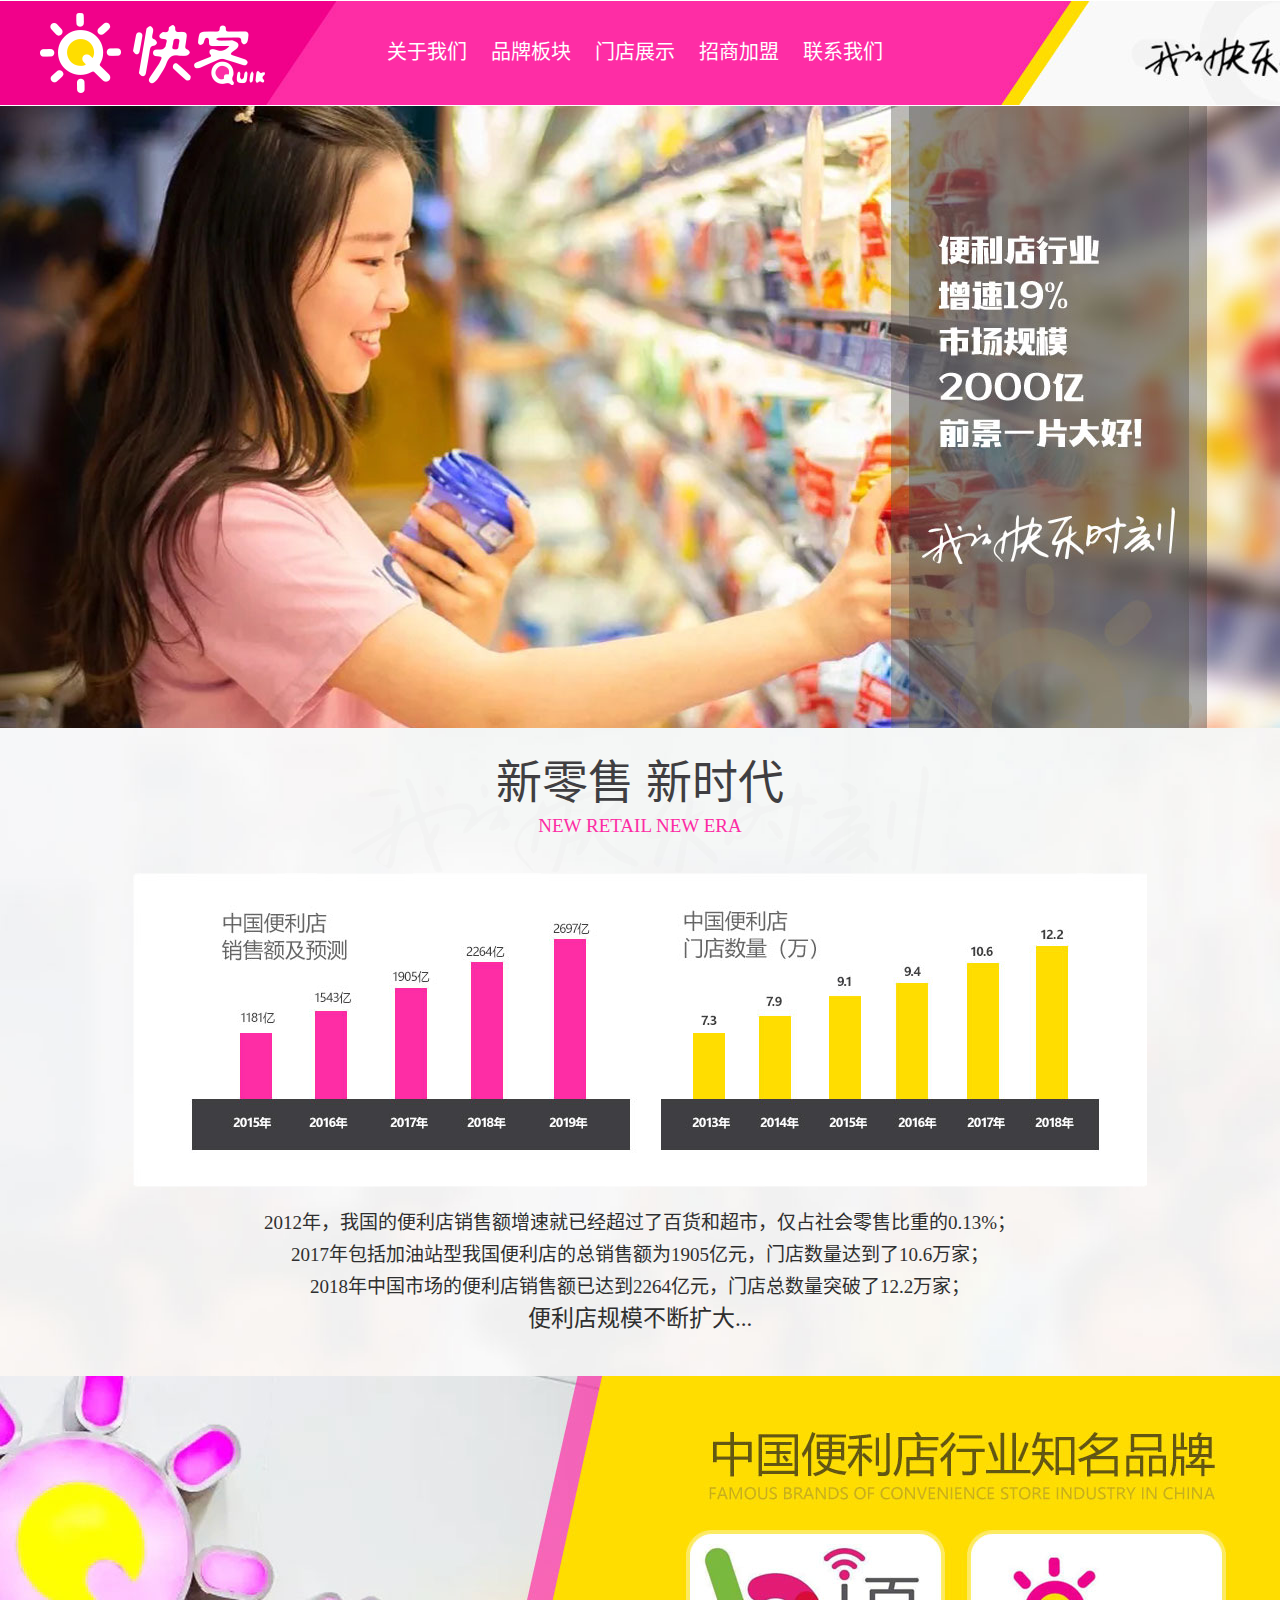
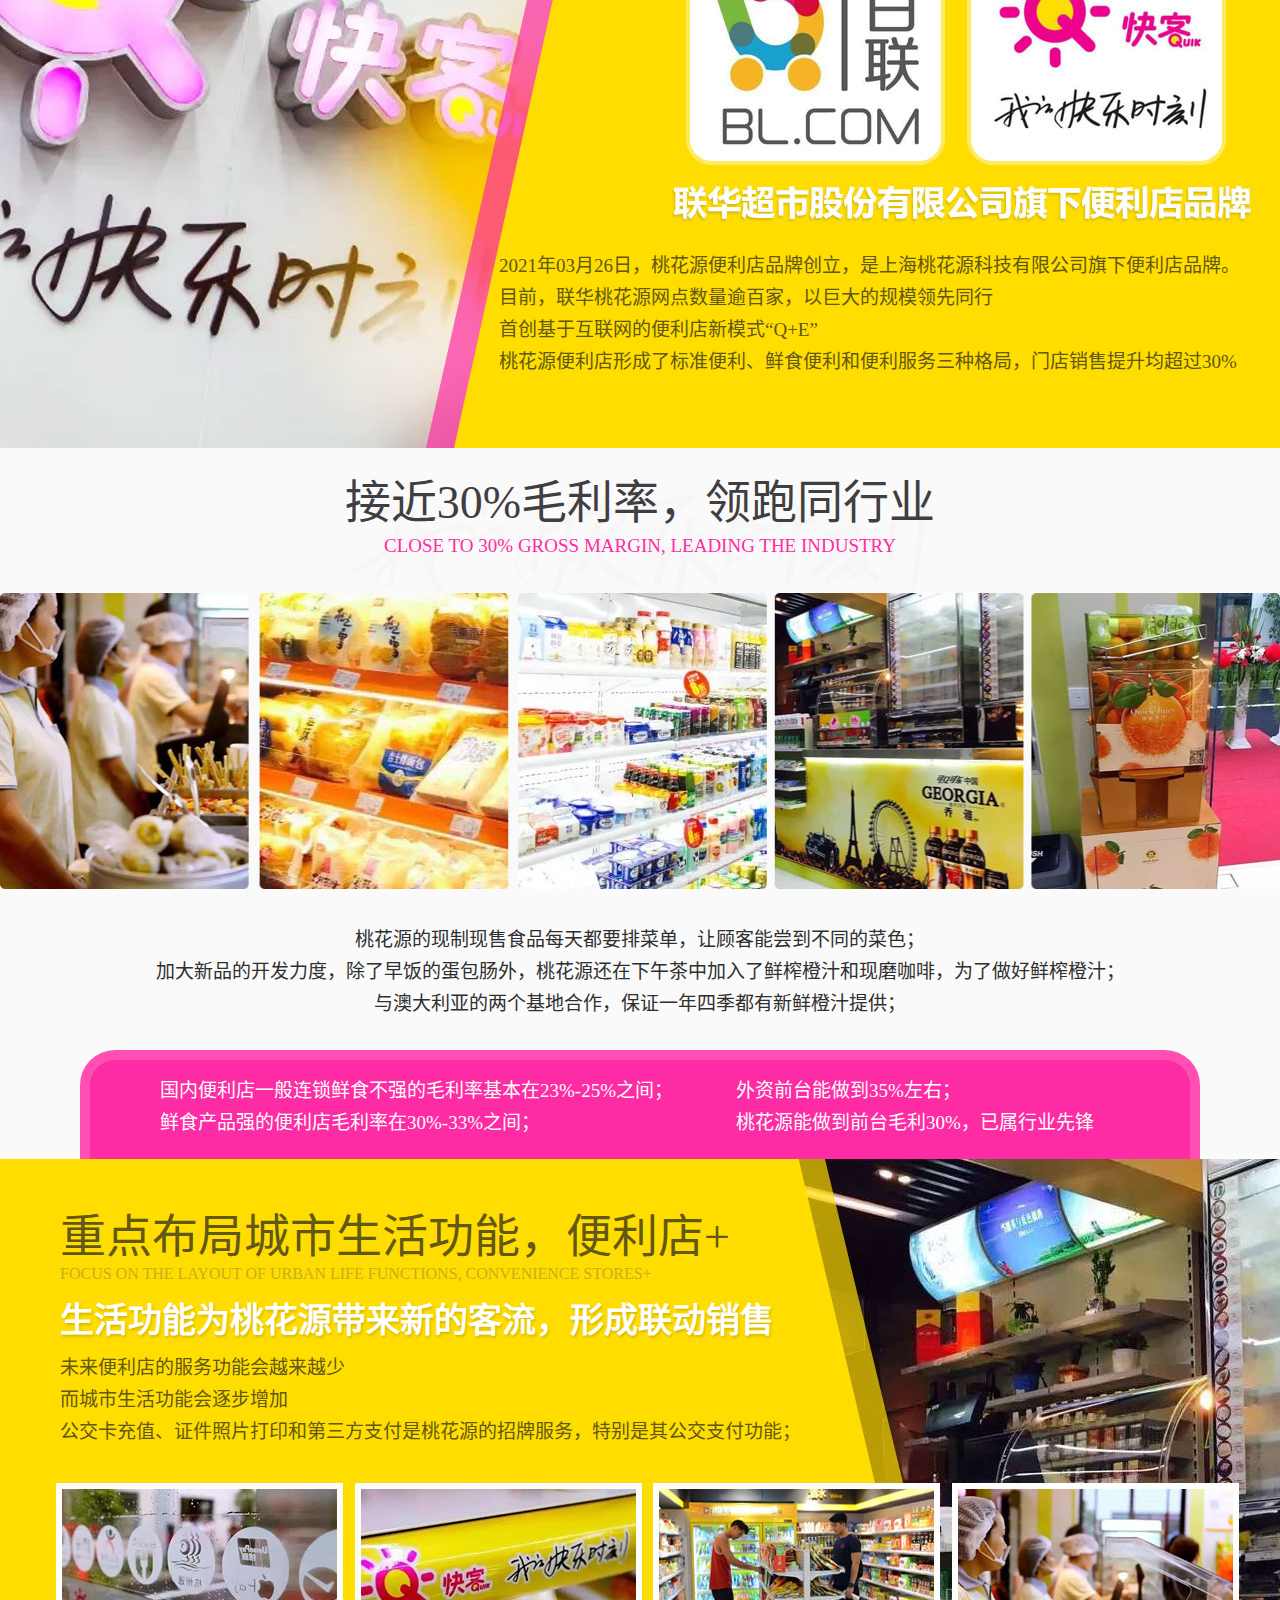
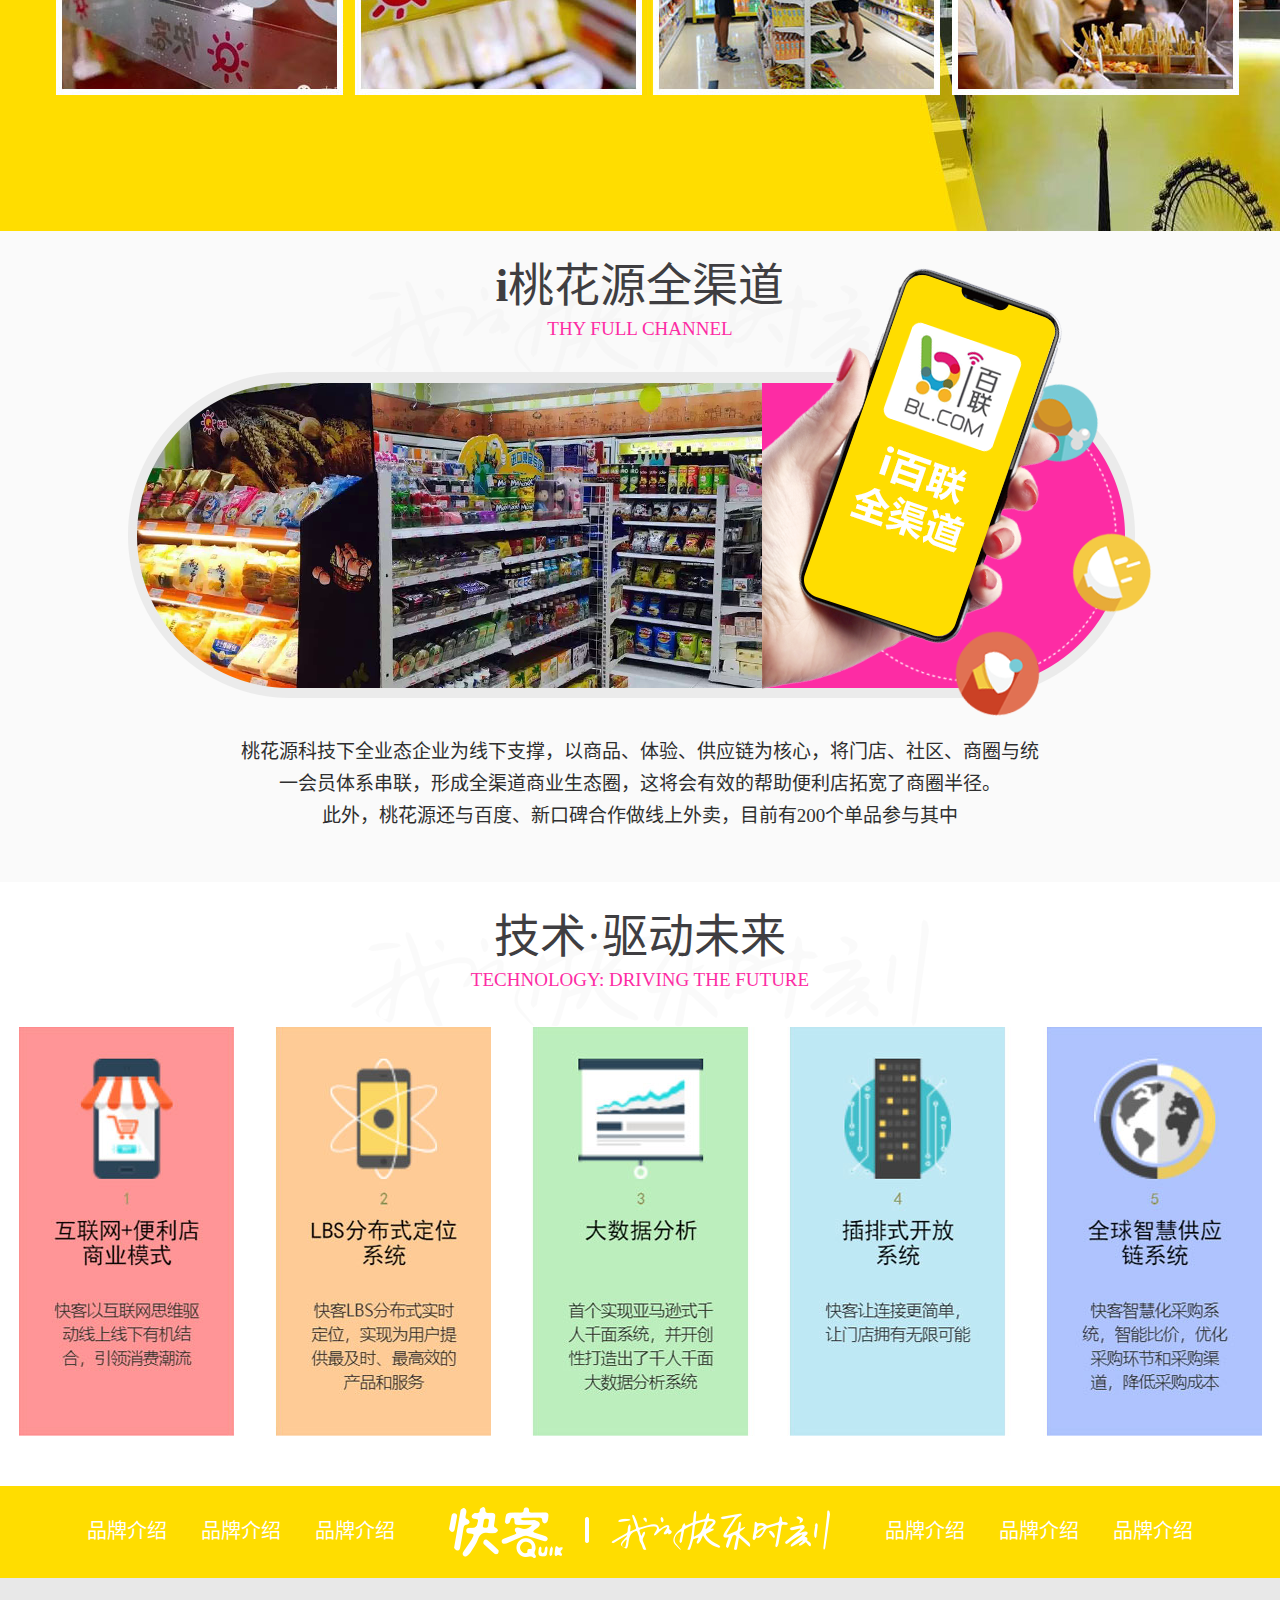
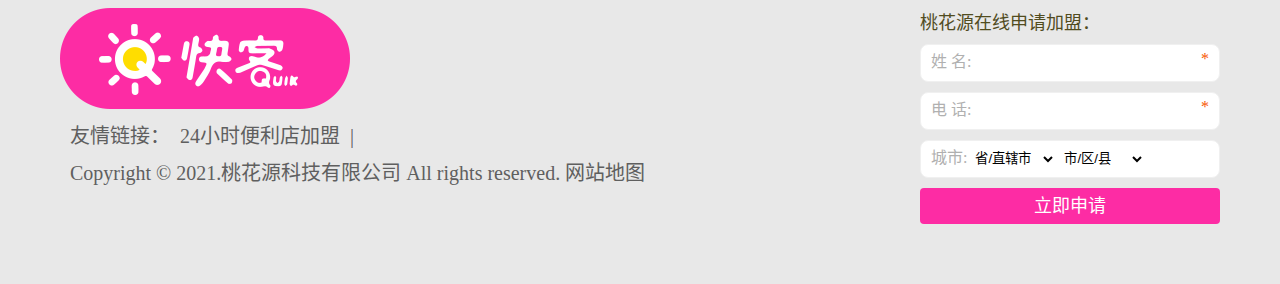
<file: taohuayuan/html/index.html>
<!DOCTYPE html>
<html lang="zh-CN">
<head>
	<meta http-equiv="Content-Type" content="text/html; charset=UTF-8">
    <meta http-equiv="X-UA-Compatible" content="IE=edge">
    <meta name="renderer" content="webkit">
    <meta name="viewport" content="width=device-width, initial-scale=1">
    <title>桃花源便利店,24小时便利店加盟,便利店加盟,桃花源便利店加盟_桃花源便利店官网</title>
	<meta name="keywords" content="桃花源便利店,桃花源便利店官网,便利店加盟,连锁便利店,24小时便利店,便利店加盟,24小时便利店加盟">
	<meta name="description" content="上海桃花源科技有限公司全额投资管理。目前，桃花源网点规模200多家，到2025年，桃花源便利店网点规模将达到3200家，桃花源便利店成为中国连锁便利业态最具实力的公司之一。">
	<link href="../css/animates.css" rel="stylesheet">
    <link href="../css/kuaike.css" rel="stylesheet">
    <script src="../js/jquery.min.js"></script>
  </head>
  <body>
	<header>
		<div class="wrap">
			<a class="logo f_l" href="./index.html">
				<img src="../image/logo.png">
			</a>
			<nav class="f_l">
										<a href="./about-we.html">关于我们</a>
										<a href="./brand-modal.html">品牌板块</a>
										<a href="./mendian.html">门店展示</a>
										<a href="./join.html">招商加盟</a>
										<a href="./contact.html">联系我们</a>
			</nav>
			<div class="phone_show phone_nav">
				<p>
										<a href="./about-we.html">关于我们</a>
										<a href="./brand-modal.html">品牌板块</a>
										<a href="./mendian.html">门店展示</a>
										<a href="./join.html">招商加盟</a>
										<a href="./contact.html">联系我们</a>
														</p>
			</div>
			<script>
				$(function(){
					$('.phone_nav').click(function(){
				    	$(this).find('p').slideToggle();
				    });
				});
			</script>
			<div class="clear"></div>
		</div>
	</header>
	<div class="main">
	  	<img src="../image/banner.jpg">
	  </div>
	  
<script>
var url = location.search;
url = url.substr(1);
var bs={
        versions:function(){
           var u = navigator.userAgent, app = navigator.appVersion;
           return {//移动终端浏览器版本信息
                trident: u.indexOf('Trident') > -1, //IE内核
                presto: u.indexOf('Presto') > -1, //opera内核
                webKit: u.indexOf('AppleWebKit') > -1, //苹果、谷歌内核
                gecko: u.indexOf('Gecko') > -1 && u.indexOf('KHTML') == -1, //火狐内核
                mobile: !!u.match(/AppleWebKit.*Mobile.*/)||!!u.match(/AppleWebKit/), //是否为移动终端
                ios: !!u.match(/\(i[^;]+;( U;)? CPU.+Mac OS X/), //ios终端
                android: u.indexOf('Android') > -1 || u.indexOf('Linux') > -1, //android终端或者uc浏览器
                iPhone: u.indexOf('iPhone') > -1, //是否为iPhone或者QQHD浏览器
                iPad: u.indexOf('iPad') > -1 //是否iPad                
            };
         }(),
         language:(navigator.browserLanguage || navigator.language).toLowerCase()
    } 
    if(bs.versions.mobile && url!='mobile'){
        if(bs.versions.android||bs.versions.iPhone||bs.versions.iPad||bs.versions.ios){
            //window.location.href="http://m.kuai-ke.com";
        	 alert("建议用pc端浏览");
        }
    }
</script>	
<section class="section1">
		<div class="wrap">
			<div class="title">
				新零售 新时代
				<p>NEW RETAIL NEW ERA</p><p>
			</p></div>
			<img src="../image/sec1.jpg">
			<p class="con">2012年，我国的便利店销售额增速就已经超过了百货和超市，仅占社会零售比重的0.13%；<br>2017年包括加油站型我国便利店的总销售额为1905亿元，门店数量达到了10.6万家；<br>2018年中国市场的便利店销售额已达到2264亿元，门店总数量突破了12.2万家；<br><strong>便利店规模不断扩大...</strong></p>
		</div>
	</section>
	<section class="section2 main">
		<div class="wrap">
			<p>2021年03月26日，桃花源便利店品牌创立，是上海桃花源科技有限公司旗下便利店品牌。<br>目前，联华桃花源网点数量逾百家，以巨大的规模领先同行<br>首创基于互联网的便利店新模式“Q+E”<br>桃花源便利店形成了标准便利、鲜食便利和便利服务三种格局，门店销售提升均超过30%</p>
		</div>
		<img src="../image/sec2.jpg">
	</section>
	<section class="section3">
		<div class="title">
			接近30%毛利率，领跑同行业
			<p>CLOSE TO 30% GROSS MARGIN, LEADING THE INDUSTRY</p><p>
		</p></div>
		<img src="../image/sec3.jpg">
		<p class="sec3_con">桃花源的现制现售食品每天都要排菜单，让顾客能尝到不同的菜色；<br>加大新品的开发力度，除了早饭的蛋包肠外，桃花源还在下午茶中加入了鲜榨橙汁和现磨咖啡，为了做好鲜榨橙汁；<br>与澳大利亚的两个基地合作，保证一年四季都有新鲜橙汁提供；</p>
		<div class="sec3_foot">
			<p class="p1">国内便利店一般连锁鲜食不强的毛利率基本在23%-25%之间；<br>鲜食产品强的便利店毛利率在30%-33%之间；</p>
			<p class="p2">外资前台能做到35%左右；<br>桃花源能做到前台毛利30%，已属行业先锋</p>
			<div class="clear"></div>
		</div>
	</section>
	<section class="section4 main">
		<div class="wrap">
			<span>重点布局城市生活功能，便利店+</span>
			<i>FOCUS ON THE LAYOUT OF URBAN LIFE FUNCTIONS, CONVENIENCE STORES+</i>
			<b>生活功能为桃花源带来新的客流，形成联动销售</b>
			<p>未来便利店的服务功能会越来越少<br>而城市生活功能会逐步增加<br>公交卡充值、证件照片打印和第三方支付是桃花源的招牌服务，特别是其公交支付功能；</p>
		</div>
		<img src="../image/sec4.jpg">
	</section>
	<section class="section5">
		<div class="title">
			<strong>i</strong>桃花源全渠道
			<p>THY FULL CHANNEL</p><p>
		</p></div>
		<img src="../image/sec5.png">
		<p>桃花源科技下全业态企业为线下支撑，以商品、体验、供应链为核心，将门店、社区、商圈与统<br>一会员体系串联，形成全渠道商业生态圈，这将会有效的帮助便利店拓宽了商圈半径。<br>此外，桃花源还与百度、新口碑合作做线上外卖，目前有200个单品参与其中</p>
	</section>
	<section class="section6">
		<div class="title">
			技术·驱动未来
			<p>TECHNOLOGY: DRIVING THE FUTURE</p><p>
		</p></div>
		<img src="../image/sec6.jpg">
	</section>
	<div class="foot_nav">
		<a href="./index.html">品牌介绍</a>
		<a href="./index.html">品牌介绍</a>
		<a href="./index.html">品牌介绍</a>
		<a class="logo" href="./index.html">
			<img src="../image/foot_nav.png">
		</a>
		<a href="./index.html">品牌介绍</a>
		<a href="./index.html">品牌介绍</a>
		<a href="./index.html">品牌介绍</a>
	</div>
	<footer>
		<div class="wrap">
			<img class="phone_show" style="margin:0 auto 0.5rem;width:50%;" src="../image/footer_logo.png">
			<div class="footer_liuyan f_r">
				<div class="pc_show">桃花源在线申请加盟：</div>
				<form class="myform" method="post" 
				action="" 
					name="form1" enctype="multipart/form-data" target="id_iframe" accept-charset="utf-8">
					<label>姓 名:<input class="yanzheng" data-bz="姓名" autocomplete="off" type="text" name="info[name_ly]" value=""><span>*</span></label>
					<label>电 话:<input class="yanzheng" data-bz="电话" autocomplete="off" type="text" name="info[mobile_ly]" value=""><span>*</span></label>
					<p class="select"><span>城市:</span>
						<input id="quyu" class="yanzheng" data-bz="城市" type="hidden" name="info[city_ly]">
						<select class="pc-select-quyu" name="quyu-1" style="width: 100px;">
							<option value="">省/直辖市</option>
							<option value="2" class="ld-option">北京市</option>
							<option value="3" class="ld-option">上海市</option>
							<option value="4" class="ld-option">天津市</option>
							<option value="5" class="ld-option">重庆市</option>
							<option value="6" class="ld-option">河北省</option>
							<option value="7" class="ld-option">山西省</option>
							<option value="8" class="ld-option">内蒙古自治区</option>
							<option value="9" class="ld-option">辽宁省</option>
							<option value="10" class="ld-option">吉林省</option>
							<option value="11" class="ld-option">黑龙江省</option>
							<option value="12" class="ld-option">江苏省</option>
							<option value="13" class="ld-option">浙江省</option>
							<option value="14" class="ld-option">安徽省</option>
							<option value="15" class="ld-option">福建省</option>
							<option value="16" class="ld-option">江西省</option>
							<option value="17" class="ld-option">山东省</option>
							<option value="18" class="ld-option">河南省</option>
							<option value="19" class="ld-option">湖北省</option>
							<option value="20" class="ld-option">湖南省</option>
							<option value="21" class="ld-option">广东省</option>
							<option value="22" class="ld-option">广西壮族自治区</option>
							<option value="23" class="ld-option">海南省</option>
							<option value="24" class="ld-option">四川省</option>
							<option value="25" class="ld-option">贵州省</option>
							<option value="26" class="ld-option">云南省</option>
							<option value="27" class="ld-option">西藏自治区</option>
							<option value="28" class="ld-option">陕西省</option>
							<option value="29" class="ld-option">甘肃省</option>
							<option value="30" class="ld-option">青海省</option>
							<option value="31" class="ld-option">宁夏回族自治区</option>
							<option value="32" class="ld-option">新疆维吾尔自治区</option>
							<option value="33" class="ld-option">台湾省</option>
							<option value="34" class="ld-option">香港特别行政区</option>
							<option value="35" class="ld-option">澳门特别行政区</option>
							<option value="3358" class="ld-option">钓鱼岛</option>
						</select>
						<select class="pc-select-quyu" name="quyu-2" style="width: 100px;">
							<option value="">市/区/县</option>
						</select>
					</p>
					<input type="hidden" name="info[laiyuan_ly]" size="" value="桃花源便利店_站群01">
					<button name="dosubmit" type="submit" value="">立即申请</button>
				</form>
				<iframe id="id_iframe" name="id_iframe" style="display:none;" src="./saved_resource.html"></iframe>
			</div>
			<img class="pc_show" src="../image/footer_logo.png">
			<p class="flink">友情链接：
				<a href="" >24小时便利店加盟</a> |
			</p>
			<p class="banquan">Copyright © 2021.桃花源科技有限公司 All rights reserved.
			<a href="">网站地图</a></p>
			<div class="clear"></div>
		</div>
	</footer>
<script src="../js/form.js"></script>
<script type="text/javascript" src="../js/jquery.ld.js" charset="UTF-8"></script>
<script src="../js/linkage.js"></script>
</body>
</html>
</file>
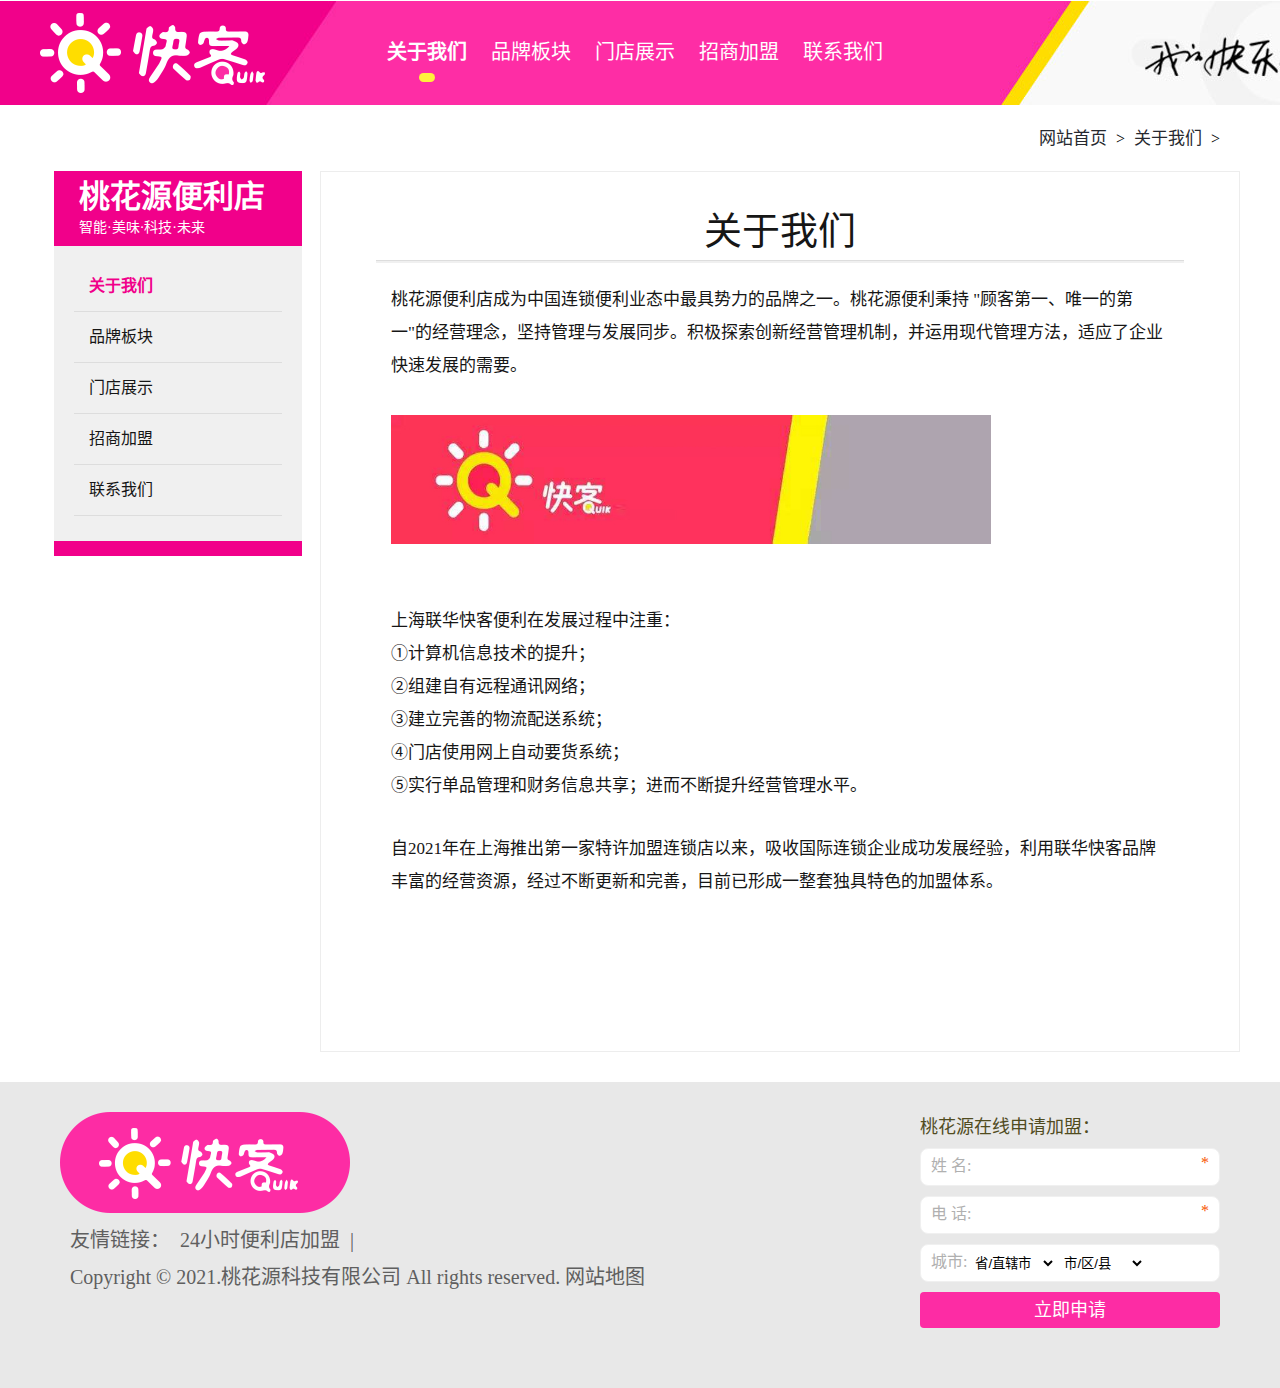
<file: taohuayuan/html/about-we.html>
<!DOCTYPE html>
<html lang="zh-CN">
<head>
	<meta http-equiv="Content-Type" content="text/html; charset=UTF-8">
    <meta http-equiv="X-UA-Compatible" content="IE=edge">
    <meta name="renderer" content="webkit">
    <meta name="viewport" content="width=device-width, initial-scale=1">
    <title>桃花源便利店,24小时便利店加盟,便利店加盟,桃花源便利店加盟_桃花源便利店官网</title>
	<meta name="keywords" content="桃花源便利店,桃花源便利店官网,便利店加盟,连锁便利店,24小时便利店,便利店加盟,24小时便利店加盟">
	<meta name="description" content="上海桃花源科技有限公司全额投资管理。目前，桃花源网点规模200多家，到2025年，桃花源便利店网点规模将达到3200家，桃花源便利店成为中国连锁便利业态最具实力的公司之一。">
	<link href="../css/animates.css" rel="stylesheet">
    <link href="../css/kuaike.css" rel="stylesheet">
    <script src="../js/jquery.min.js"></script>
  </head>
  <body>
	<header>
		<div class="wrap">
			<a class="logo f_l" href="./index.html">
				<img src="../image/logo.png">
			</a>
			<nav class="f_l">
										<a class="cur" href="./about-we.html">关于我们</a>
										<a href="./brand-modal.html">品牌板块</a>
										<a href="./mendian.html">门店展示</a>
										<a href="./join.html">招商加盟</a>
										<a href="./contact.html">联系我们</a>
												</nav>
			<div class="phone_show phone_nav">
				<p>
										<a class="cur" href="./about-we.html">关于我们</a>
										<a href="./brand-modal.html">品牌板块</a>
										<a href="./mendian.html">门店展示</a>
										<a href="./join.html">招商加盟</a>
										<a href="./contact.html">联系我们</a>
														</p>
			</div>
			<script>
				$(function(){
					$('.phone_nav').click(function(){
				    	$(this).find('p').slideToggle();
				    });
				});
			</script>
			<div class="clear"></div>
		</div>
	</header>
	  
<script>
var url = location.search;
url = url.substr(1);
var bs={
        versions:function(){
           var u = navigator.userAgent, app = navigator.appVersion;
           return {//移动终端浏览器版本信息
                trident: u.indexOf('Trident') > -1, //IE内核
                presto: u.indexOf('Presto') > -1, //opera内核
                webKit: u.indexOf('AppleWebKit') > -1, //苹果、谷歌内核
                gecko: u.indexOf('Gecko') > -1 && u.indexOf('KHTML') == -1, //火狐内核
                mobile: !!u.match(/AppleWebKit.*Mobile.*/)||!!u.match(/AppleWebKit/), //是否为移动终端
                ios: !!u.match(/\(i[^;]+;( U;)? CPU.+Mac OS X/), //ios终端
                android: u.indexOf('Android') > -1 || u.indexOf('Linux') > -1, //android终端或者uc浏览器
                iPhone: u.indexOf('iPhone') > -1, //是否为iPhone或者QQHD浏览器
                iPad: u.indexOf('iPad') > -1 //是否iPad                
            };
         }(),
         language:(navigator.browserLanguage || navigator.language).toLowerCase()
    } 
    if(bs.versions.mobile && url!='mobile'){
        if(bs.versions.android||bs.versions.iPhone||bs.versions.iPad||bs.versions.ios){
            //window.location.href="http://m.kuai-ke.com";
            alert("建议用pc端浏览");
        }
    }
</script>	
<div class="wrap">
	<div class="position">
		<a href="./index.html">网站首页</a> &gt;
		<a href="./about-we.html">关于我们</a> &gt; 
	</div>
	<div class="con_left">
		<div class="left_nav">
			<div class="left_title">
				<b>桃花源便利店</b>
				<p>智能·美味·科技·未来</p>
			</div>
			<p>
				<a class="cur" href="./about-we.html">关于我们</a>
				<a href="./brand-modal.html">品牌板块</a>
				<a href="./mendian.html">门店展示</a>
				<a href="./join.html">招商加盟</a>
				<a href="./contact.html">联系我们</a>
			</p>
		</div>
	</div>		
	<div class="con_right">
			<div class="con_title">
				<h2>关于我们<span></span></h2>
			</div>
			<div class="brand">
				<p>桃花源便利店成为中国连锁便利业态中最具势力的品牌之一。桃花源便利秉持 "顾客第一、唯一的第一"的经营理念，坚持管理与发展同步。积极探索创新经营管理机制，并运用现代管理方法，适应了企业快速发展的需要。
					<br>
					<br>
					<img alt="" src="../image/aboutwe/about-we-brand_logo.jpg" style="height: 129px; width: 600px;">
				</p>
				<p>上海联华快客便利在发展过程中注重：<br>
					①计算机信息技术的提升；<br>
					②组建自有远程通讯网络；<br>
					③建立完善的物流配送系统；<br>
					④门店使用网上自动要货系统；<br>
					⑤实行单品管理和财务信息共享；进而不断提升经营管理水平。
				</p>
				<p>自2021年在上海推出第一家特许加盟连锁店以来，吸收国际连锁企业成功发展经验，利用联华快客品牌丰富的经营资源，经过不断更新和完善，目前已形成一整套独具特色的加盟体系。</p>
				<p>&nbsp;</p>
			</div>
	</div>
	<div class="clear"></div>
</div>
	<footer>
		<div class="wrap">
			<img class="phone_show" style="margin:0 auto 0.5rem;width:50%;" src="../image/footer_logo.png">
			<div class="footer_liuyan f_r">
				<div class="pc_show">桃花源在线申请加盟：</div>
				<form class="myform" method="post"
					action=""
					name="form1" enctype="multipart/form-data" target="id_iframe" accept-charset="utf-8">
					<label>姓 名:<input class="yanzheng" data-bz="姓名" autocomplete="off" type="text" name="info[name_ly]" value=""><span>*</span></label>
					<label>电 话:<input class="yanzheng" data-bz="电话" autocomplete="off" type="text" name="info[mobile_ly]" value=""><span>*</span></label>
					<p class="select"><span>城市:</span>
						<input id="quyu" class="yanzheng" data-bz="城市" type="hidden" name="info[city_ly]">
						<select class="pc-select-quyu" name="quyu-1" style="width: 100px;">
							<option value="">省/直辖市</option>
							<option value="2" class="ld-option">北京市</option>
							<option value="3" class="ld-option">上海市</option>
							<option value="4" class="ld-option">天津市</option>
							<option value="5" class="ld-option">重庆市</option>
							<option value="6" class="ld-option">河北省</option>
							<option value="7" class="ld-option">山西省</option>
							<option value="8" class="ld-option">内蒙古自治区</option>
							<option value="9" class="ld-option">辽宁省</option>
							<option value="10" class="ld-option">吉林省</option>
							<option value="11" class="ld-option">黑龙江省</option>
							<option value="12" class="ld-option">江苏省</option>
							<option value="13" class="ld-option">浙江省</option>
							<option value="14" class="ld-option">安徽省</option>
							<option value="15" class="ld-option">福建省</option>
							<option value="16" class="ld-option">江西省</option>
							<option value="17" class="ld-option">山东省</option>
							<option value="18" class="ld-option">河南省</option>
							<option value="19" class="ld-option">湖北省</option>
							<option value="20" class="ld-option">湖南省</option>
							<option value="21" class="ld-option">广东省</option>
							<option value="22" class="ld-option">广西壮族自治区</option>
							<option value="23" class="ld-option">海南省</option>
							<option value="24" class="ld-option">四川省</option>
							<option value="25" class="ld-option">贵州省</option>
							<option value="26" class="ld-option">云南省</option>
							<option value="27" class="ld-option">西藏自治区</option>
							<option value="28" class="ld-option">陕西省</option>
							<option value="29" class="ld-option">甘肃省</option>
							<option value="30" class="ld-option">青海省</option>
							<option value="31" class="ld-option">宁夏回族自治区</option>
							<option value="32" class="ld-option">新疆维吾尔自治区</option>
							<option value="33" class="ld-option">台湾省</option>
							<option value="34" class="ld-option">香港特别行政区</option>
							<option value="35" class="ld-option">澳门特别行政区</option>
							<option value="3358" class="ld-option">钓鱼岛</option>
						</select>
						<select class="pc-select-quyu" name="quyu-2" style="width: 100px;">
							<option value="">市/区/县</option>
						</select>
					</p>
					<input type="hidden" name="info[laiyuan_ly]" size="" value="桃花源便利店_站群01">
					<button name="dosubmit" type="submit" value="">立即申请</button>
				</form>
				<iframe id="id_iframe" name="id_iframe" style="display:none;" src="./saved_resource.html"></iframe>
			</div>
			<img class="pc_show" src="../image/footer_logo.png">
			<p class="flink">友情链接：
				<a href="">24小时便利店加盟</a> |
			</p>
			<p class="banquan">Copyright © 2021.桃花源科技有限公司 All rights reserved.
				<a href="">网站地图</a></p>
			<div class="clear"></div>
		</div>
	</footer>
	<script src="../js/form.js"></script>
	<script type="text/javascript" src="../js/jquery.ld.js" charset="UTF-8"></script>
	<script src="../js/linkage.js"></script>	
</body>
</html>
</file>
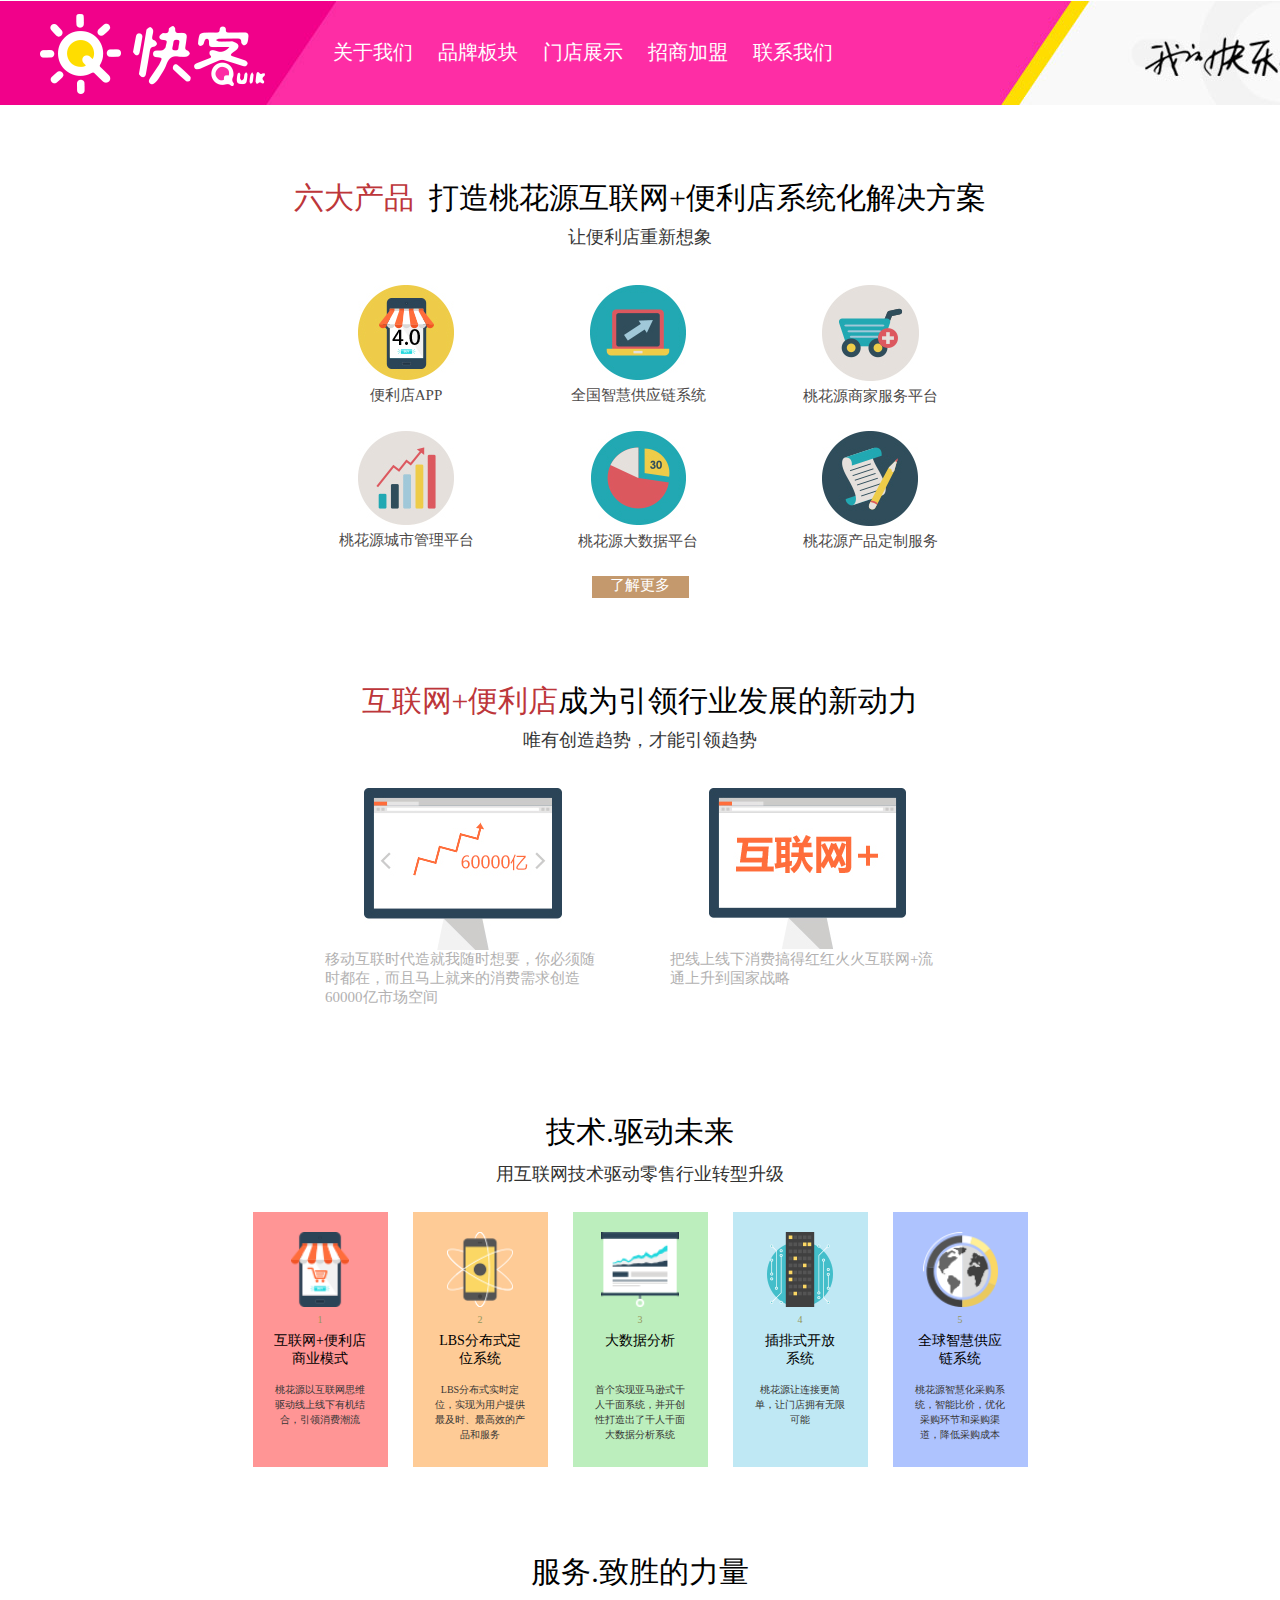
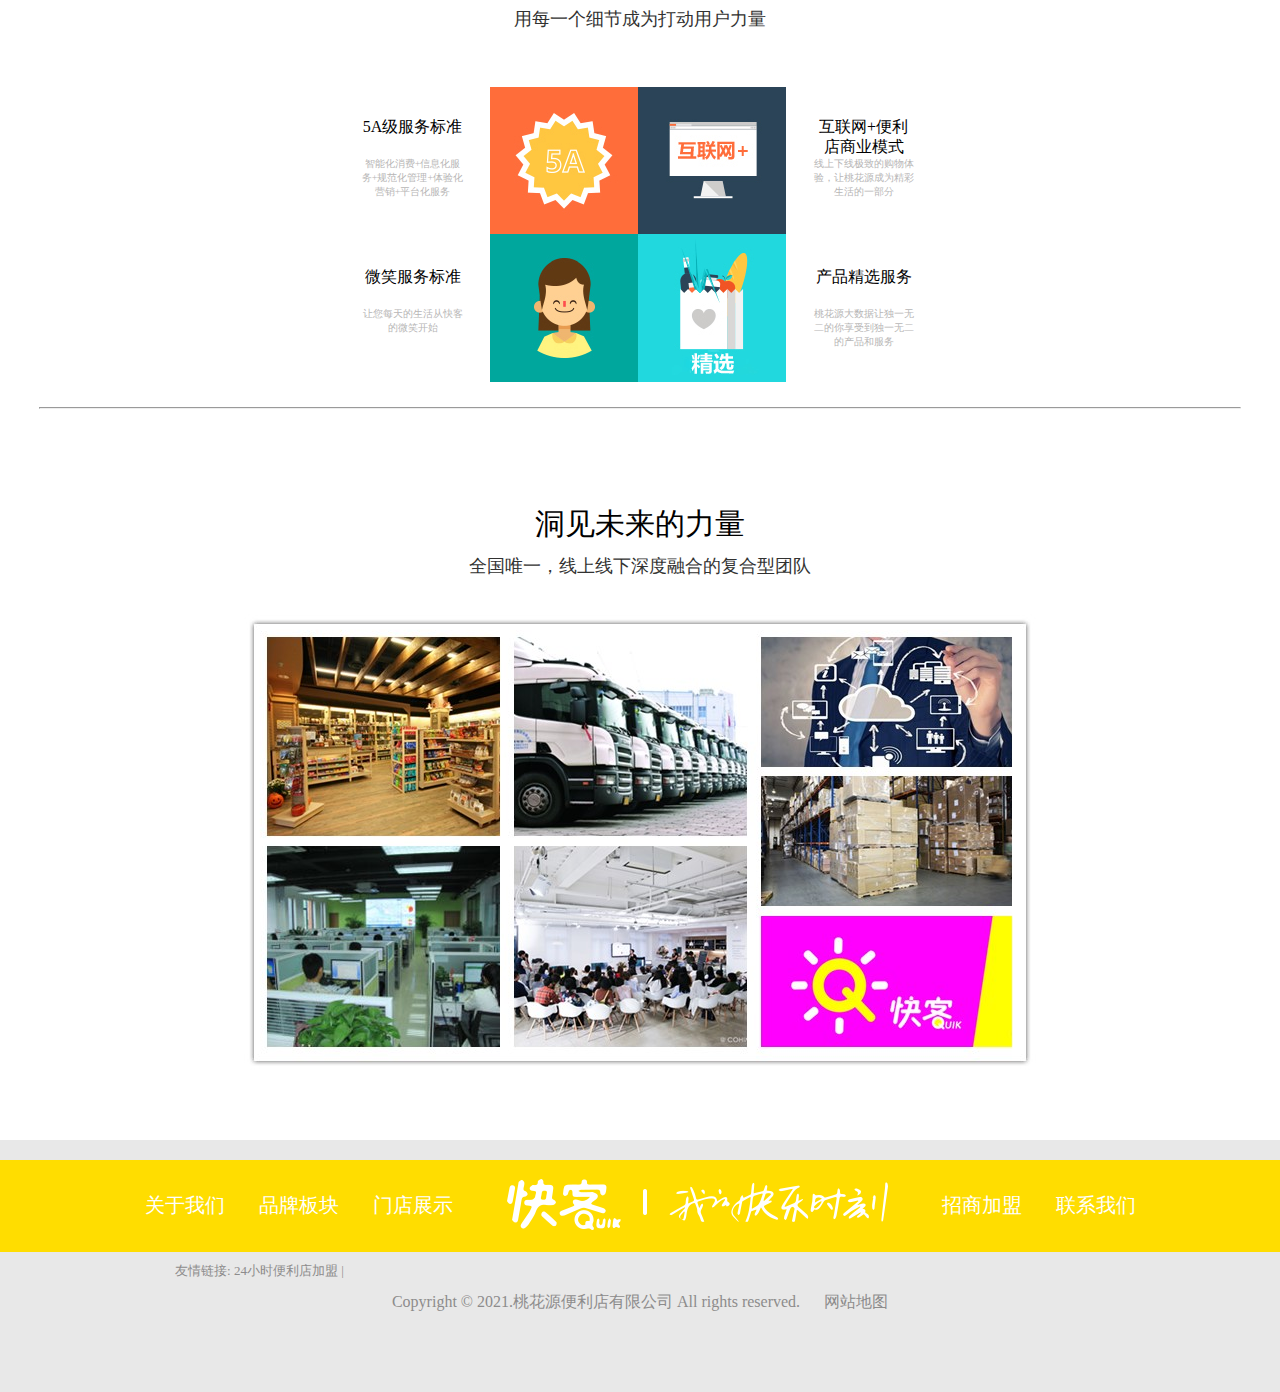
<file: taohuayuan/html/brand-modal.html>
<!DOCTYPE html PUBLIC "-//W3C//DTD XHTML 1.0 Transitional//EN" "http://www.w3.org/TR/xhtml1/DTD/xhtml1-transitional.dtd">
<html xmlns="http://www.w3.org/1999/xhtml">
<head>
	<meta http-equiv="Content-Type" content="text/html; charset=UTF-8">
   <title>桃花源便利店,24小时便利店加盟,便利店加盟,桃花源便利店加盟_桃花源便利店官网</title>
	<meta name="keywords" content="桃花源便利店,桃花源便利店官网,便利店加盟,连锁便利店,24小时便利店,便利店加盟,24小时便利店加盟">
	<meta name="description" content="上海桃花源科技有限公司全额投资管理。目前，桃花源网点规模200多家，到2025年，桃花源便利店网点规模将达到3200家，桃花源便利店成为中国连锁便利业态最具实力的公司之一。">
<link rel="stylesheet" href="../css/base.css">
<link rel="stylesheet" href="../css/public.css">
<link rel="stylesheet" type="text/css" href="../css/amazeui.css">
<script src="../js/push.js"></script><script>
var url = location.search;
url = url.substr(1);
var bs={
        versions:function(){
           var u = navigator.userAgent, app = navigator.appVersion;
           return {//移动终端浏览器版本信息
                trident: u.indexOf('Trident') > -1, //IE内核
                presto: u.indexOf('Presto') > -1, //opera内核
                webKit: u.indexOf('AppleWebKit') > -1, //苹果、谷歌内核
                gecko: u.indexOf('Gecko') > -1 && u.indexOf('KHTML') == -1, //火狐内核
                mobile: !!u.match(/AppleWebKit.*Mobile.*/)||!!u.match(/AppleWebKit/), //是否为移动终端
                ios: !!u.match(/\(i[^;]+;( U;)? CPU.+Mac OS X/), //ios终端
                android: u.indexOf('Android') > -1 || u.indexOf('Linux') > -1, //android终端或者uc浏览器
                iPhone: u.indexOf('iPhone') > -1, //是否为iPhone或者QQHD浏览器
                iPad: u.indexOf('iPad') > -1 //是否iPad                
            };
         }(),
         language:(navigator.browserLanguage || navigator.language).toLowerCase()
    } 
    if(bs.versions.mobile && url!='mobile'){
        if(bs.versions.android||bs.versions.iPhone||bs.versions.iPad||bs.versions.ios){
            //window.location.href="http://m.kuai-ke.com";
        	 alert("建议用pc端浏览");
        }
    }
</script>
</head>
<body>
<div class="wrapper">  
        <div class="logo">
            <div class="logo-img ml95 fl">
            	<a href="./index.html">
            		<img src="../image/logo.png" alt="桃花源便利店">
            	</a>
            </div>
            <ul class="nav fr">
       			<li><a href="./about-we.html">关于我们</a></li>
     			<li><a href="./brand-modal.html">品牌板块</a></li>
     			<li><a href="./mendian.html">门店展示</a></li>
     			<li><a href="./join.html">招商加盟</a></li>
     			<li><a href="./contact.html">联系我们</a></li>
     		 </ul>
        </div>
</div>
        <div class="main">
             <div data-am-widget="slider" class="am-slider am-slider-default" data-am-slider="{directionNav&quot;:true}" data-am-flexslider="{playAfterPaused: 100}">
             <ul class="am-slides">
                <li><img src="../image/brandmodal/banner6.jpg"></li>
             </ul>
           </div>
			<div class="solution">
            <div class="title"><span class="cred">六大产品</span>&nbsp;&nbsp;打造桃花源互联网+便利店系统化解决方案</div>
            <div class="tip">让便利店重新想象</div>
            <div class="content ">
                <ul>
                    <li>
                        <img src="../image/brandmodal/p16.jpg" alt="">
                        <p>便利店APP</p>
                    </li>
                    <li>
                        <img src="../image/brandmodal/p17.jpg" alt="">
                        <p>全国智慧供应链系统</p>
                    </li>
                    <li>
                        <img src="../image/brandmodal/p18.jpg" alt="">
                        <p>桃花源商家服务平台</p>
                    </li>
                    <li>
                        <img src="../image/brandmodal/p21.jpg" alt="">
                        <p>桃花源城市管理平台</p>
                    </li>
                    <li>
                        <img src="../image/brandmodal/p20.jpg" alt="">
                        <p>桃花源大数据平台</p>
                    </li>
                    <li>
                        <img src="../image/brandmodal/p19.jpg" alt="">
                        <p>桃花源产品定制服务</p>
                    </li>
                </ul>
            </div>
            <div class="more clr"><a href="" rel="nofollow" target="_blank">了解更多</a></div>
        </div>
        <div class="impetus">
            <div class="title"><span class="cred">互联网+便利店</span>成为引领行业发展的新动力</div>
            <div class="tip">唯有创造趋势，才能引领趋势</div>
            <div class="content">
                <ul>
                    <li>
                        <img src="../image/brandmodal/p22.jpg" alt="">
                        <p>移动互联时代造就我随时想要，你必须随时都在，而且马上就来的消费需求创造60000亿市场空间 </p>
                    </li>
                    <li class="fr">
                        <img src="../image/brandmodal/p23.jpg" alt="">
                        <p>把线上线下消费搞得红红火火互联网+流通上升到国家战略 </p>
                    </li>
                </ul>
            </div>
        </div>
        <div class="future clr">
            <div class="title">技术.驱动未来</div>
            <div class="tip">用互联网技术驱动零售行业转型升级</div>
            <div class="content">
                                <ul>
                    <li style="background: #FF9595">
                        <img src="../image/brandmodal/f1.png" alt="">
                        <p class="no">1</p>
                        <p class="tit">互联网+便利店商业模式</p>
                        <p class="con">桃花源以互联网思维驱动线上线下有机结合，引领消费潮流</p>
                    </li>
                    <li style="background: #FECB96">
                        <img src="../image/brandmodal/f2.png" alt="">
                        <p class="no">2</p>
                        <p class="tit">LBS分布式定位系统</p>
                        <p class="con">LBS分布式实时定位，实现为用户提供最及时、最高效的产品和服务</p>
                    </li>
                    <li style="background: #BCEEBD">
                        <img src="../image/brandmodal/f3.png" alt="">
                        <p class="no">3</p>
                        <p class="tit">大数据分析</p>
                        <p class="con">首个实现亚马逊式千人千面系统，并开创性打造出了千人千面大数据分析系统</p>
                    </li>
                    <li style="background: #BFE8F4">
                        <img src="../image/brandmodal/f4.png" alt="">
                        <p class="no">4</p>
                        <p class="tit">插排式开放<br>系统</p>
                        <p class="con">桃花源让连接更简单，让门店拥有无限可能</p>
                    </li>
                    <li style="background: #AEC3FE ;margin: 0;">
                        <img src="../image/brandmodal/f5.png" alt="">
                        <p class="no">5</p>
                        <p class="tit">全球智慧供应链系统</p>
                        <p class="con">桃花源智慧化采购系统，智能比价，优化采购环节和采购渠道，降低采购成本</p>
                    </li>
                </ul>
            </div>
        </div>
        <div class="service">
            <div class="title">服务.致胜的力量</div>
            <div class="tip">用每一个细节成为打动用户力量</div>
            <div class="content">
                <div class="left">
                    <ul>
                        <li>
                            <p class="tit">5A级服务标准</p>
                            <p class="con">智能化消费+信息化服务+规范化管理+体验化营销+平台化服务</p>
                        </li>
                        <li>
                            <p class="tit">微笑服务标准</p>
                            <p class="con">让您每天的生活从快客的微笑开始</p>
                        </li>
                    </ul>
                </div>
                <div class="center fl"><img src="../image/brandmodal/p25.jpg" alt=""></div>
                <div class="left">
                    <ul>
                        <li>
                            <p class="tit">互联网+便利店商业模式</p>
                            <p class="con">线上下线极致的购物体验，让桃花源成为精彩生活的一部分</p>
                        </li>
                        <li>
                            <p class="tit">产品精选服务</p>
                            <p class="con">桃花源大数据让独一无二的你享受到独一无二的产品和服务</p>
                        </li>
                    </ul>
                </div>

            </div>
        </div>
        <hr class="clr">
        <div class="power">
            <div class="title">洞见未来的力量</div>
            <div class="tip">全国唯一，线上线下深度融合的复合型团队</div>
            <div id="" class="slide-content">
                  <img src="../image/brandmodal/pt10.jpg" alt="">
            </div>
        </div>

    </div>
<div class="bg_footer clr">
	<div class="foot_nav">
		<a href="./about-we.html">关于我们</a>
		<a href="./brand-modal.html">品牌板块</a>
		<a href="./mendian.html">门店展示</a>
		<a class="logo" href="./brand-modal.html">
		<img src="../image/foot_nav.png"></a>
		<a href="./join.html">招商加盟</a>
		<a href="./contact.html">联系我们</a>
	</div>
	<div class="yqlink">
		<div class="linkTitle">
			 <p>友情链接:
				<a href="">24小时便利店加盟</a> |
			</p>
		</div>
	</div>
	<div class="footer">
		<p class="foontb-ms" style="color:#8d8c8c;text-align: center;">
		Copyright © 2021.桃花源便利店有限公司  All rights reserved.
		&nbsp;&nbsp;&nbsp;&nbsp;
		<a href="">网站地图</a> 
		</p>
	</div>
</div>
<!--cnzz-->
<!--  
<script src="./brand-modal_files/z_stat.php" language="JavaScript"></script>
<script src="./brand-modal_files/core.php" charset="utf-8" type="text/javascript"></script>
<a href="https://www.cnzz.com/stat/website.php?web_id=1272284803" target="_blank" title="站长统计">站长统计</a>
-->
<!--cnzz-->
<!--baidu-->
<!-- 
<script>
	(function(){
		var bp = document.createElement('script');
		bp.src = '//push.zhanzhang.baidu.com/push.js';
		var s = document.getElementsByTagName("script")[0];
		s.parentNode.insertBefore(bp, s);
	})();
</script>
 -->
<!--baidu-->
</body></html>
</file>
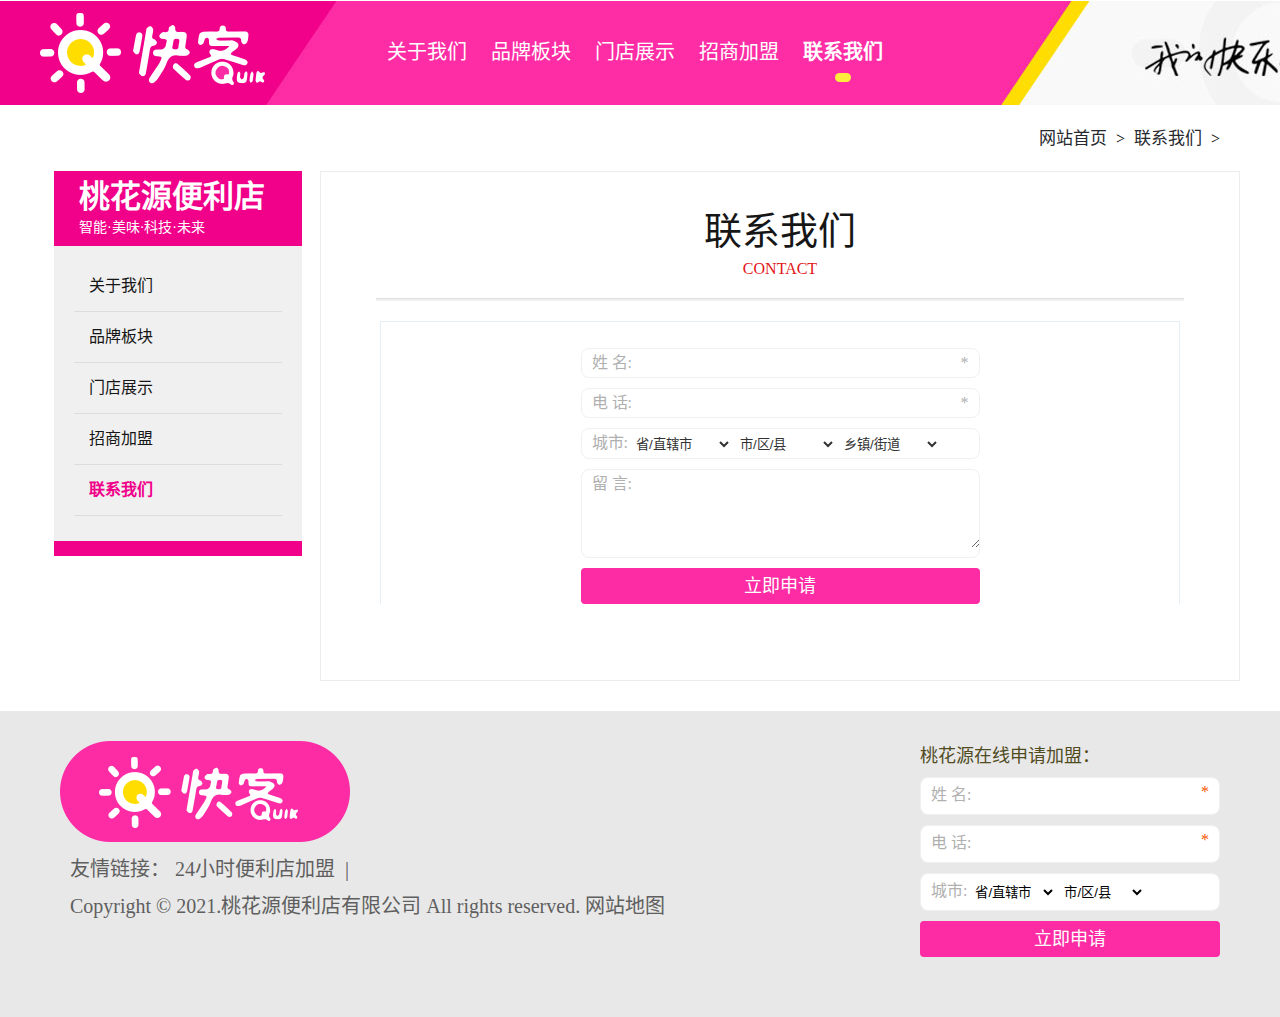
<file: taohuayuan/html/contact.html>
<!DOCTYPE html>
<html lang="zh-CN">
<head>
	<meta http-equiv="Content-Type" content="text/html; charset=UTF-8">
    <meta http-equiv="X-UA-Compatible" content="IE=edge">
    <meta name="renderer" content="webkit">
    <meta name="viewport" content="width=device-width, initial-scale=1">
    <title>桃花源便利店,24小时便利店加盟,便利店加盟,桃花源便利店加盟_桃花源便利店官网</title>
	<meta name="keywords" content="桃花源便利店,桃花源便利店官网,便利店加盟,连锁便利店,24小时便利店,便利店加盟,24小时便利店加盟">
	<meta name="description" content="上海桃花源科技有限公司全额投资管理。目前，桃花源网点规模200多家，到2025年，桃花源便利店网点规模将达到3200家，桃花源便利店成为中国连锁便利业态最具实力的公司之一。">
	<link href="../css/animates.css" rel="stylesheet">
    <link href="../css/kuaike.css" rel="stylesheet">
    <script src="../js/jquery.min.js"></script>
  </head>
  <body>
	<header>
		<div class="wrap">
			<a class="logo f_l" href="./index.html">
				<img src="../image/logo.png">
			</a>
			<nav class="f_l">
					<a href="./about-we.html">关于我们</a>
					<a href="./brand-modal.html">品牌板块</a>
					<a href="./mendian.html">门店展示</a>
					<a href="./join.html">招商加盟</a>
					<a class="cur" href="./contact.html">联系我们</a>
			</nav>
			<div class="phone_show phone_nav">
				<p>
						<a href="./about-we.html">关于我们</a>
						<a href="./brand-modal.html">品牌板块</a>
						<a href="./mendian.html">门店展示</a>
						<a href="./join.html">招商加盟</a>
						<a class="cur" href="./contact.html">联系我们</a>
				</p>
			</div>
			<script>
				$(function(){
					$('.phone_nav').click(function(){
				    	$(this).find('p').slideToggle();
				    });
				});
			</script>
			<div class="clear"></div>
		</div>
	</header>
	  
<script>
var url = location.search;
url = url.substr(1);
var bs={
        versions:function(){
           var u = navigator.userAgent, app = navigator.appVersion;
           return {//移动终端浏览器版本信息
                trident: u.indexOf('Trident') > -1, //IE内核
                presto: u.indexOf('Presto') > -1, //opera内核
                webKit: u.indexOf('AppleWebKit') > -1, //苹果、谷歌内核
                gecko: u.indexOf('Gecko') > -1 && u.indexOf('KHTML') == -1, //火狐内核
                mobile: !!u.match(/AppleWebKit.*Mobile.*/)||!!u.match(/AppleWebKit/), //是否为移动终端
                ios: !!u.match(/\(i[^;]+;( U;)? CPU.+Mac OS X/), //ios终端
                android: u.indexOf('Android') > -1 || u.indexOf('Linux') > -1, //android终端或者uc浏览器
                iPhone: u.indexOf('iPhone') > -1, //是否为iPhone或者QQHD浏览器
                iPad: u.indexOf('iPad') > -1 //是否iPad                
            };
         }(),
         language:(navigator.browserLanguage || navigator.language).toLowerCase()
    } 
    if(bs.versions.mobile && url!='mobile'){
        if(bs.versions.android||bs.versions.iPhone||bs.versions.iPad||bs.versions.ios){
            //window.location.href="http://m.kuai-ke.com";
        	 alert("建议用pc端浏览");
        }
    }
</script>	
<div class="wrap">
	<div class="position">
		<a href="./index.html">网站首页</a> &gt; <a href="./contact.html">联系我们</a> &gt; 
	</div>
	<div class="con_left">
	<div class="left_nav">
		<div class="left_title">
			<b>桃花源便利店</b>
			<p>智能·美味·科技·未来</p>
		</div>
		<p>
			<a href="./about-we.html">关于我们</a>
			<a href="./brand-modal.html">品牌板块</a>
			<a href="./mendian.html">门店展示</a>
			<a href="./join.html">招商加盟</a>
			<a class="cur" href="./contact.html">联系我们</a>
		</p>
	</div>
</div>		<div class="con_right">
			<div class="con_title">
				<h2>联系我们<span>CONTACT</span></h2>
			</div>
			<div class="news">
				<form class="myform" method="post" 
				action="" name="form1" 
				enctype="multipart/form-data" 
				target="id_iframe" accept-charset="utf-8">
					<label>姓 名:<input class="yanzheng" data-bz="姓名" autocomplete="off" type="text" name="info[name_ly]" value=""><span>*</span></label>
					<label>电 话:<input class="yanzheng" data-bz="电话" autocomplete="off" type="text" name="info[mobile_ly]" value=""><span>*</span></label>
					<p class="select">城市:
						<input id="quyu2" class="yanzheng" data-bz="城市" type="hidden" name="info[city_ly]">
						<select class="pc-select-quyu2" name="quyu-1" style="width: 100px;">
							<option value="">省/直辖市</option>
						<option value="2" class="ld-option">北京市</option><option value="3" class="ld-option">上海市</option><option value="4" class="ld-option">天津市</option><option value="5" class="ld-option">重庆市</option><option value="6" class="ld-option">河北省</option><option value="7" class="ld-option">山西省</option><option value="8" class="ld-option">内蒙古自治区</option><option value="9" class="ld-option">辽宁省</option><option value="10" class="ld-option">吉林省</option><option value="11" class="ld-option">黑龙江省</option><option value="12" class="ld-option">江苏省</option><option value="13" class="ld-option">浙江省</option><option value="14" class="ld-option">安徽省</option><option value="15" class="ld-option">福建省</option><option value="16" class="ld-option">江西省</option><option value="17" class="ld-option">山东省</option><option value="18" class="ld-option">河南省</option><option value="19" class="ld-option">湖北省</option><option value="20" class="ld-option">湖南省</option><option value="21" class="ld-option">广东省</option><option value="22" class="ld-option">广西壮族自治区</option><option value="23" class="ld-option">海南省</option><option value="24" class="ld-option">四川省</option><option value="25" class="ld-option">贵州省</option><option value="26" class="ld-option">云南省</option><option value="27" class="ld-option">西藏自治区</option><option value="28" class="ld-option">陕西省</option><option value="29" class="ld-option">甘肃省</option><option value="30" class="ld-option">青海省</option><option value="31" class="ld-option">宁夏回族自治区</option><option value="32" class="ld-option">新疆维吾尔自治区</option><option value="33" class="ld-option">台湾省</option><option value="34" class="ld-option">香港特别行政区</option><option value="35" class="ld-option">澳门特别行政区</option><option value="3358" class="ld-option">钓鱼岛</option></select>
						<select class="pc-select-quyu2" name="quyu-2" style="width: 100px;">
							<option value="">市/区/县</option>
						</select>
						<select class="pc-select-quyu2" name="quyu-3" style="width: 100px;">
							<option value="">乡镇/街道</option>
						</select>
					</p>
					<label>留 言:<textarea name="info[words_ly]" id="words_ly" style="width:100%%;height:46px;"></textarea></label>
					<input type="hidden" name="info[laiyuan_ly]" size="" value="桃花源便利店_站群01">
					<button name="dosubmit" type="submit" value="">立即申请</button>
				</form>
			</div>
		</div>
		<div class="clear"></div>
	</div>
	<footer>
		<div class="wrap">
			<img class="phone_show" style="margin:0 auto 0.5rem;width:50%;" src="../image/footer_logo.png">
			<div class="footer_liuyan f_r">
				<div class="pc_show">桃花源在线申请加盟：</div>
				<form class="myform" method="post" 
				action="" name="form1" 
				enctype="multipart/form-data" 
				target="id_iframe" accept-charset="utf-8">
					<label>姓 名:<input class="yanzheng" data-bz="姓名" autocomplete="off" type="text" name="info[name_ly]" value=""><span>*</span></label>
					<label>电 话:<input class="yanzheng" data-bz="电话" autocomplete="off" type="text" name="info[mobile_ly]" value=""><span>*</span></label>
					<p class="select"><span>城市:</span>
						<input id="quyu" class="yanzheng" data-bz="城市" type="hidden" name="info[city_ly]">
						<select class="pc-select-quyu" name="quyu-1" style="width: 100px;">
							<option value="">省/直辖市</option>
							<option value="2" class="ld-option">北京市</option>
							<option value="3" class="ld-option">上海市</option>
							<option value="4" class="ld-option">天津市</option>
							<option value="5" class="ld-option">重庆市</option>
							<option value="6" class="ld-option">河北省</option>
							<option value="7" class="ld-option">山西省</option>
							<option value="8" class="ld-option">内蒙古自治区</option>
							<option value="9" class="ld-option">辽宁省</option>
							<option value="10" class="ld-option">吉林省</option>
							<option value="11" class="ld-option">黑龙江省</option>
							<option value="12" class="ld-option">江苏省</option>
							<option value="13" class="ld-option">浙江省</option>
							<option value="14" class="ld-option">安徽省</option>
							<option value="15" class="ld-option">福建省</option>
							<option value="16" class="ld-option">江西省</option>
							<option value="17" class="ld-option">山东省</option>
							<option value="18" class="ld-option">河南省</option>
							<option value="19" class="ld-option">湖北省</option>
							<option value="20" class="ld-option">湖南省</option>
							<option value="21" class="ld-option">广东省</option>
							<option value="22" class="ld-option">广西壮族自治区</option>
							<option value="23" class="ld-option">海南省</option>
							<option value="24" class="ld-option">四川省</option>
							<option value="25" class="ld-option">贵州省</option>
							<option value="26" class="ld-option">云南省</option>
							<option value="27" class="ld-option">西藏自治区</option>
							<option value="28" class="ld-option">陕西省</option>
							<option value="29" class="ld-option">甘肃省</option>
							<option value="30" class="ld-option">青海省</option>
							<option value="31" class="ld-option">宁夏回族自治区</option>
							<option value="32" class="ld-option">新疆维吾尔自治区</option>
							<option value="33" class="ld-option">台湾省</option>
							<option value="34" class="ld-option">香港特别行政区</option>
							<option value="35" class="ld-option">澳门特别行政区</option>
							<option value="3358" class="ld-option">钓鱼岛</option>
						</select>
						<select class="pc-select-quyu" name="quyu-2" style="width: 100px;">
							<option value="">市/区/县</option>
						</select>
					</p>
					<input type="hidden" name="info[laiyuan_ly]" size="" value="桃花源便利店_站群01">
					<button name="dosubmit" type="submit" value="">立即申请</button>
				</form>
				<iframe id="id_iframe" name="id_iframe" style="display:none;" src="./saved_resource.html"></iframe>
			</div>
			<img class="pc_show" src="../image/footer_logo.png">
			<p class="flink">友情链接：<a href="">24小时便利店加盟</a> |
											</p>
			<p class="banquan">Copyright © 2021.桃花源便利店有限公司 All rights reserved.
				<a href="">网站地图</a></p>
			<div class="clear"></div>
		</div>
	</footer>

<script src="../js/form.js"></script>
<script type="text/javascript" src="../js/jquery.ld.js" charset="UTF-8"></script>
<script src="../js/linkage.js"></script>
</body></html>
</file>
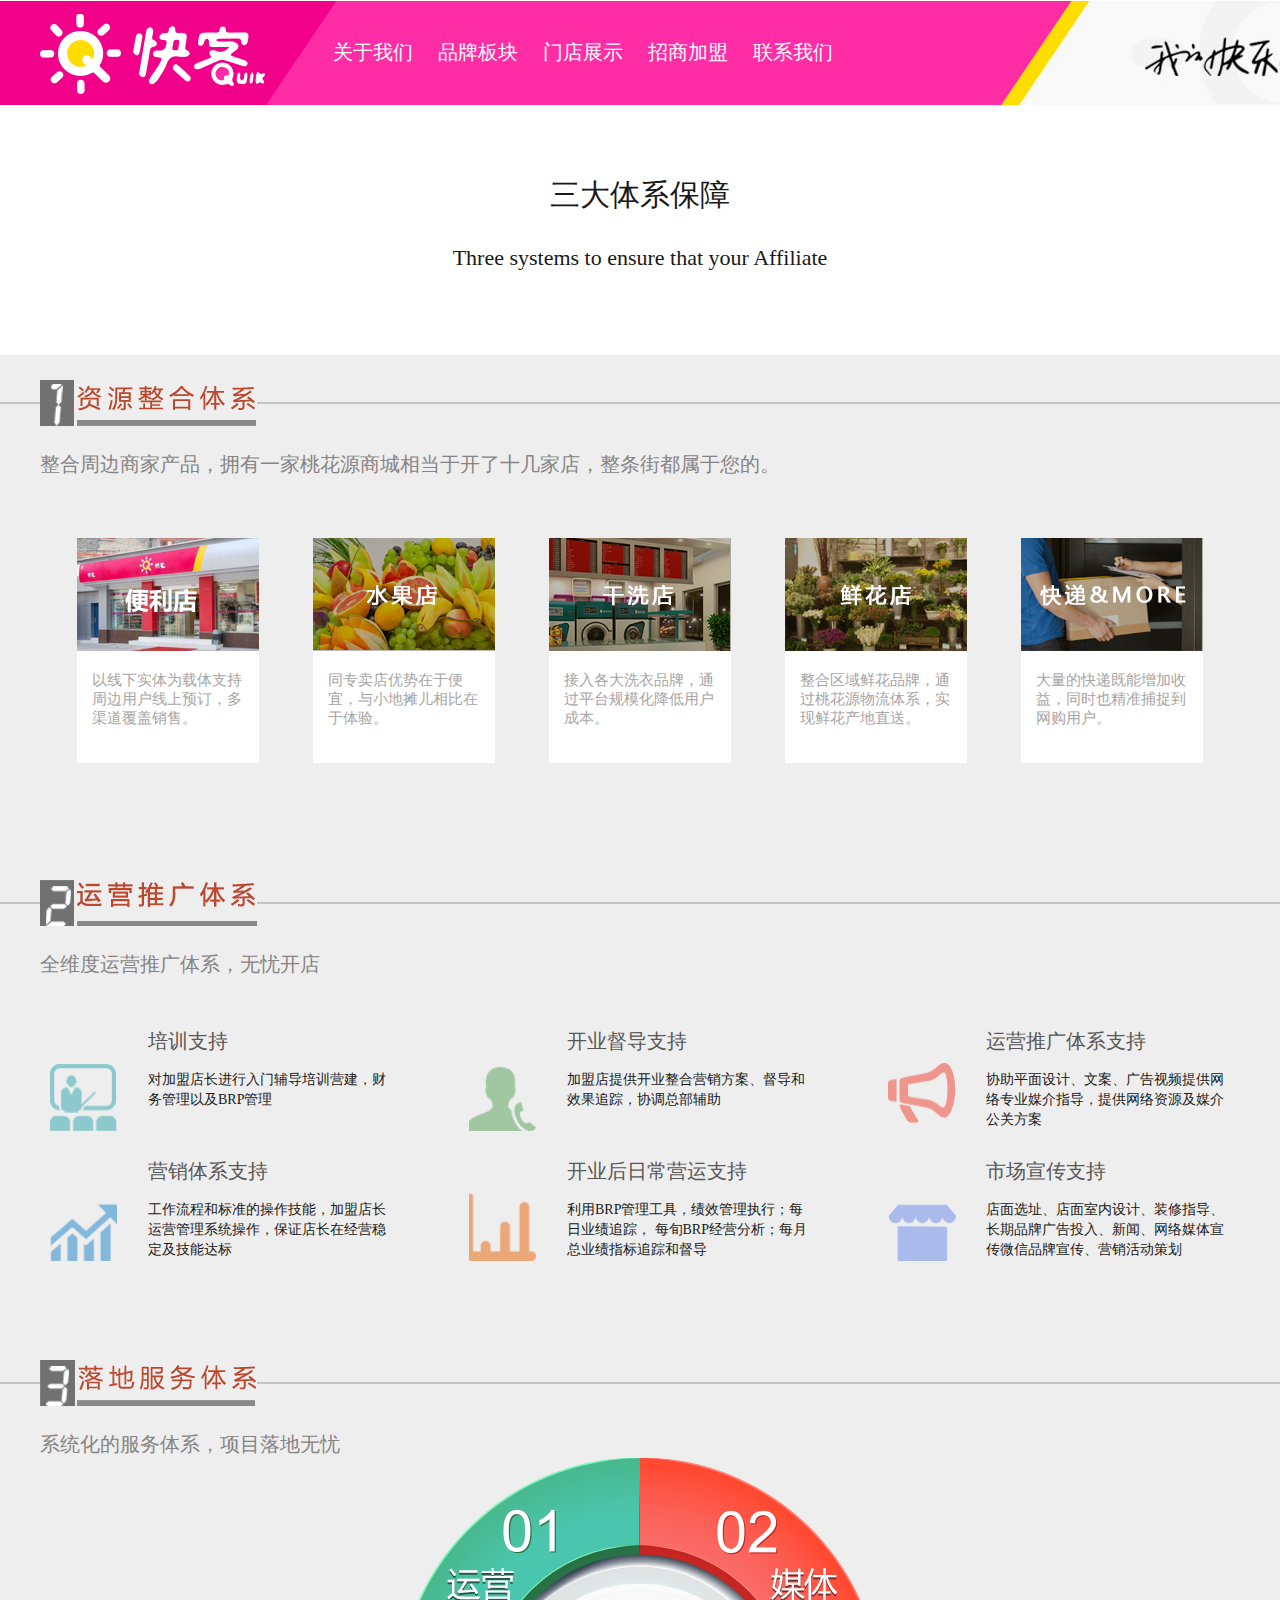
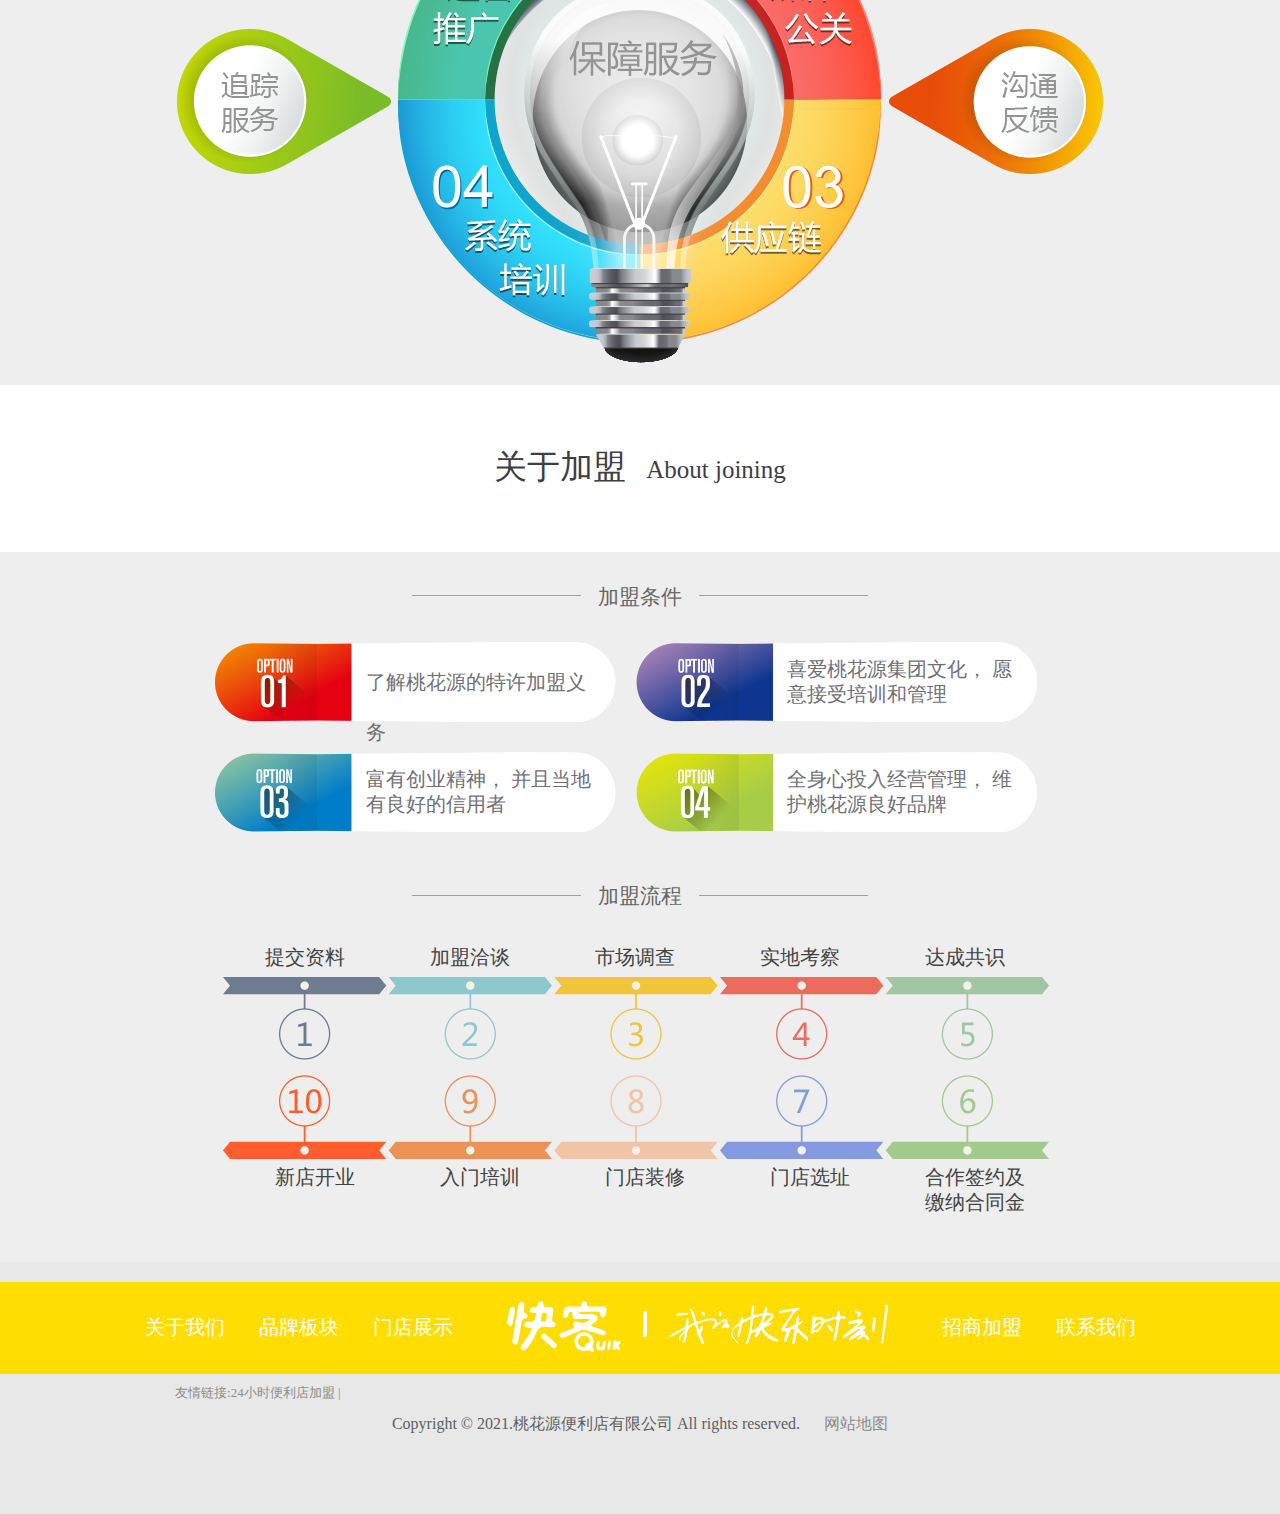
<file: taohuayuan/html/join.html>
<!DOCTYPE html PUBLIC "-//W3C//DTD XHTML 1.0 Transitional//EN" "http://www.w3.org/TR/xhtml1/DTD/xhtml1-transitional.dtd">
<html xmlns="http://www.w3.org/1999/xhtml">
<head>
	<meta http-equiv="Content-Type" content="text/html; charset=UTF-8">
	<title>桃花源便利店,24小时便利店加盟,便利店加盟,桃花源便利店加盟_桃花源便利店官网</title>
	<meta name="keywords" content="桃花源便利店,桃花源便利店官网,便利店加盟,连锁便利店,24小时便利店,便利店加盟,24小时便利店加盟">
	<meta name="description" content="上海桃花源科技有限公司全额投资管理。目前，桃花源网点规模200多家，到2025年，桃花源便利店网点规模将达到3200家，桃花源便利店成为中国连锁便利业态最具实力的公司之一。">
<link rel="stylesheet" href="../css/base.css">
<link rel="stylesheet" href="../css/public.css">
<link rel="stylesheet" type="text/css" href="../css/amazeui.css">
 <script src="../js/jquery.min.js"></script>
<script src="../js/push.js"></script>
<script>
var url = location.search;
url = url.substr(1);
var bs={
        versions:function(){
           var u = navigator.userAgent, app = navigator.appVersion;
           return {//移动终端浏览器版本信息
                trident: u.indexOf('Trident') > -1, //IE内核
                presto: u.indexOf('Presto') > -1, //opera内核
                webKit: u.indexOf('AppleWebKit') > -1, //苹果、谷歌内核
                gecko: u.indexOf('Gecko') > -1 && u.indexOf('KHTML') == -1, //火狐内核
                mobile: !!u.match(/AppleWebKit.*Mobile.*/)||!!u.match(/AppleWebKit/), //是否为移动终端
                ios: !!u.match(/\(i[^;]+;( U;)? CPU.+Mac OS X/), //ios终端
                android: u.indexOf('Android') > -1 || u.indexOf('Linux') > -1, //android终端或者uc浏览器
                iPhone: u.indexOf('iPhone') > -1, //是否为iPhone或者QQHD浏览器
                iPad: u.indexOf('iPad') > -1 //是否iPad                
            };
         }(),
         language:(navigator.browserLanguage || navigator.language).toLowerCase()
    } 
    if(bs.versions.mobile && url!='mobile'){
        if(bs.versions.android||bs.versions.iPhone||bs.versions.iPad||bs.versions.ios){
            //window.location.href="http://m.kuai-ke.com";
        	alert("建议用pc端浏览");
        }
    }
</script>
</head>
<body>
<div class="wrapper">  
        <div class="logo">
            <div class="logo-img ml95 fl">
            	<a href="./index.html"><img src="../image/logo.png" alt="桃花源便利店"></a>
            </div>
            <ul class="nav fr">
				<li><a href="./about-we.html">关于我们</a></li>
		        <li><a href="./brand-modal.html">品牌板块</a></li>
		        <li><a href="./mendian.html">门店展示</a></li>
		        <li><a href="./join.html">招商加盟</a></li>
		        <li><a href="./contact.html">联系我们</a></li>
		    </ul>
        </div>
</div>

        <div class="main">
           <div data-am-widget="slider" class="am-slider am-slider-default" data-am-slider="{directionNav&quot;:true}" data-am-flexslider="{playAfterPaused: 100}">
             <ul class="am-slides">
                <li><img src="../image/join/banner4.jpg"></li>
                <li><img src="../image/join/banner5.jpg"></li>
                <li><img src="../image/join/banner7.jpg"></li>
             </ul>
           </div>
<div class="system">
            <div class="title">三大体系保障</div>
            <div class="tip">Three systems to ensure that your Affiliate</div>
            <div class="bg_resource">
                <div class="resource">
                    <img src="../image/join/1o.png" alt="" style="margin: 25px 0;">
                    <p style="font-size: 20px;color:#868484;">整合周边商家产品，拥有一家桃花源商城相当于开了十几家店，整条街都属于您的。</p>
                    <ul>
                        <li>
                            <img src="../image/join/p30.jpg" alt="">
                            <p>以线下实体为载体支持周边用户线上预订，多渠道覆盖销售。</p>
                        </li>
                        <li>
                            <img src="../image/join/p31.jpg" alt="">
                            <p>同专卖店优势在于便宜，与小地摊儿相比在于体验。</p>
                        </li>
                        <li>
                            <img src="../image/join/p32.jpg" alt="">
                            <p>接入各大洗衣品牌，通过平台规模化降低用户成本。</p>
                        </li>
                        <li>
                            <img src="../image/join/p33.jpg" alt="">
                            <p>整合区域鲜花品牌，通过桃花源物流体系，实现鲜花产地直送。</p>
                        </li>
                        <li>
                            <img src="../image/join/p34.jpg" alt="">
                            <p>大量的快递既能增加收益，同时也精准捕捉到网购用户。</p>
                        </li>
                    </ul>
                </div>
            </div>
            <div class="bg_operative">
                <div class="operative">
                    <img src="../image/join/2o.png" alt="" style="margin: 25px 0;">
                    <p style="font-size: 20px;color:#868484;">全维度运营推广体系，无忧开店</p>
                    <ul>
                        <li>
                            <img class="fl" src="../image/join/icon1.png" alt="">
                            <span class="tit fl">培训支持</span>
                            <p class="tip fr">对加盟店长进行入门辅导培训营建，财务管理以及BRP管理</p>
                        </li>
                        <li>
                            <img class="fl" src="../image/join/icon2.png" alt="">
                            <span class="tit fl">开业督导支持</span>
                            <p class="tip fr">加盟店提供开业整合营销方案、督导和效果追踪，协调总部辅助 </p>
                        </li>
                        <li style="margin-right:0">
                            <img class="fl" src="../image/join/icon3.png" alt="">
                            <span class="tit fl">运营推广体系支持</span>
                            <p class="tip fr">协助平面设计、文案、广告视频提供网络专业媒介指导，提供网络资源及媒介公关方案 </p>
                        </li>
                        <li>
                            <img class="fl" src="../image/join/icon4.png" alt="">
                            <span class="tit fl"> 营销体系支持</span>
                            <p class="tip fr">工作流程和标准的操作技能，加盟店长运营管理系统操作，保证店长在经营稳定及技能达标</p>
                        </li>
                        <li>
                            <img class="fl" src="../image/join/icon5.png" alt="">
                            <span class="tit fl"> 开业后日常营运支持 </span>
                            <p class="tip fr">利用BRP管理工具，绩效管理执行；每日业绩追踪， 每旬BRP经营分析；每月总业绩指标追踪和督导 </p>
                        </li>
                        <li style="margin-right:0">
                            <img class="fl" src="../image/join/icon6.png" alt="">
                            <span class="tit fl"> 市场宣传支持 </span>
                            <p class="tip fr">店面选址、店面室内设计、装修指导、长期品牌广告投入、新闻、网络媒体宣传微信品牌宣传、营销活动策划 </p>
                        </li>

                    </ul>
                </div>
            </div>
            <div class="bg_server">
                      <div class="server">
                    <img src="../image/join/3o.png" alt="" style="margin: 25px 0; ">
                    <p style="font-size: 20px;color:#868484;">系统化的服务体系，项目落地无忧</p>
                    <div id="img">
                        <img src="../image/join/pic_1.png" alt="" usemap="#Map">
                      <map name="Map">
                        <area shape="poly" coords="221,261,316,261,320,232,327,213,334,195,341,183,351,170,364,156,381,142,404,128,424,122,442,118,463,116,462,20,427,22,396,29,369,38,339,54,312,73,289,93,263,124,244,160,229,202" href="./join.html" alt="01" style="outline:none;" class="n1">
                        <area shape="poly" coords="703,261,701,224,691,186,676,148,659,122,640,99,623,82,604,66,576,50,553,38,526,29,503,24,482,21,464,21,463,116,493,120,515,126,537,138,557,152,573,168,584,183,593,200,601,220,605,238,607,262" href="./join.html" alt="02" style="outline:none;" class="n2">
                        <area shape="poly" coords="461,505,491,504,517,499,540,492,567,482,585,470,607,458,623,444,640,426,655,408,671,384,683,358,693,336,699,312,703,292,703,272,703,262,607,263,606,290,601,307,593,326,583,343,571,359,556,372,541,382,521,393,501,400,487,404,469,406,463,406" href="./join.html" alt="03" style="outline:none;" class="n3">
                        <area shape="poly" coords="460,505,438,504,410,499,376,489,352,477,326,461,305,447,293,435,274,416,260,395,243,366,232,338,226,313,223,297,222,277,222,263,316,263,323,303,334,331,354,359,378,381,398,393,421,402,443,406,461,407" href="./join.html" alt="04" style="outline:none;" class="n4">
                        <area shape="circle" coords="74,263,57" href="./join.html" alt="追踪服务" style="outline:none;" class="n5">
                        <area shape="circle" coords="853,264,56" href="./join.html" alt="沟通反馈" style="outline:none;" class="n6">
                      </map>

                        <div class="exp">
                            <div class="e1">用户运营、产品运营、活动运营、<br>  内容运营等运营体系让你经营无忧。</div>
                            <div class="e2">从策划到执行，一体化的媒体公关传播策略,<br> 让你的传播最大化。</div>
                            <div class="e3">覆盖全国的采、供、销一体化的供应链体系， <br>让你买全国卖全国。</div>
                            <div class="e4">理论和实践相结合的专业技能培训体系,<br>让经营更简单。</div>
                            <div class="e5">桃花源建立的追中服务体系，通过数<br>据时时监控经营状况，并针对新的<br>提供改进服务，让经营精益求精。</div>
                            <div class="e6">多重沟通反馈渠道，只为第一时间<br>倾听你的建议和解决你的问题。</div>
                        </div>
                        <script type="text/javascript">
                            $(function(){
                                $('.n1').hover(function(){
                                    $(".e1").css("display","block");
                                },function(){
                                    $(".e1").css("display","none");
                                });
                                $('.n2').hover(function(){
                                    $(".e2").css("display","block");
                                },function(){
                                    $(".e2").css("display","none");
                                });
                                $('.n3').hover(function(){
                                    $(".e3").css("display","block");
                                },function(){
                                    $(".e3").css("display","none");
                                });
                                $('.n4').hover(function(){
                                    $(".e4").css("display","block");
                                },function(){
                                    $(".e4").css("display","none");
                                });
                                $('.n5').hover(function(){
                                    $(".e5").css("display","block");
                                },function(){
                                    $(".e5").css("display","none");
                                });
                                $('.n6').hover(function(){
                                    $(".e6").css("display","block");
                                },function(){
                                    $(".e6").css("display","none");
                                });
                            });
                        </script>
                  </div>
                </div>
            </div>
        </div>
        <div class="joining">
            <div class="title">关于加盟<span class="little">About joining</span></div>
            <div class="bg_join">
                <div class="term">
                    <p class="tit">加盟条件</p>
                    <ul>
                        <li class="one">了解桃花源的特许加盟义务</li>
                        <li class="two">喜爱桃花源集团文化， 愿意接受培训和管理</li>
                        <li class="three">富有创业精神， 并且当地有良好的信用者</li>
                        <li class="four">全身心投入经营管理， 维护桃花源良好品牌</li>
                    </ul>
                </div>
                <div class="flow clr">
                    <p class="tit">加盟流程</p>
                    <ul class="list1">
                        <li>提交资料</li>
                        <li>加盟洽谈</li>
                        <li>市场调查</li>
                        <li>实地考察</li>
                        <li>达成共识</li>
                    </ul>
                    <ul class="list2">
                        <li style="line-height: 25px;padding-top: 60px;">合作签约及<br> 缴纳合同金</li>
                        <li>门店选址</li>
                        <li>门店装修</li>
                        <li>入门培训</li>
                        <li>新店开业</li>
                    </ul>
                </div>
            </div>
        </div>
    </div>
<div class="bg_footer clr">
	<div class="foot_nav">
		<a href="./about-we.html">关于我们</a>
		<a href="./brand-modal.html">品牌板块</a>
		<a href="./mendian.html">门店展示</a>
		<a class="logo" href="./join.html"><img src="../image/foot_nav.png"></a>
		<a href="./join.html">招商加盟</a>
		<a href="./contact.html">联系我们</a>
	</div>
	<div class="yqlink">
		<div class="linkTitle">
			  <p>友情链接:<a href="">24小时便利店加盟</a> |
			</p>
		</div>
	</div>
	<div class="footer">
		<p class="foontb-ms" style="color: #5f5f5f;text-align: center;">
		Copyright © 2021.桃花源便利店有限公司  All rights reserved.
		&nbsp;&nbsp;&nbsp;&nbsp;
		<a href="">网站地图</a> 
		</p>
	</div>
</div>
<!--cnzz-->
<!--
<script src="./join_files/z_stat.php" language="JavaScript"></script>
<script src="./join_files/core.php" charset="utf-8" type="text/javascript"></script>
<a href="https://www.cnzz.com/stat/website.php?web_id=1272284803" target="_blank" title="站长统计">站长统计</a>
-->
<!--cnzz-->
<!--baidu-->
<!--
<script>
	(function(){
		var bp = document.createElement('script');
		bp.src = '//push.zhanzhang.baidu.com/push.js';
		var s = document.getElementsByTagName("script")[0];
		s.parentNode.insertBefore(bp, s);
	})();
</script>
-->
<!--baidu-->
</body></html>
</file>
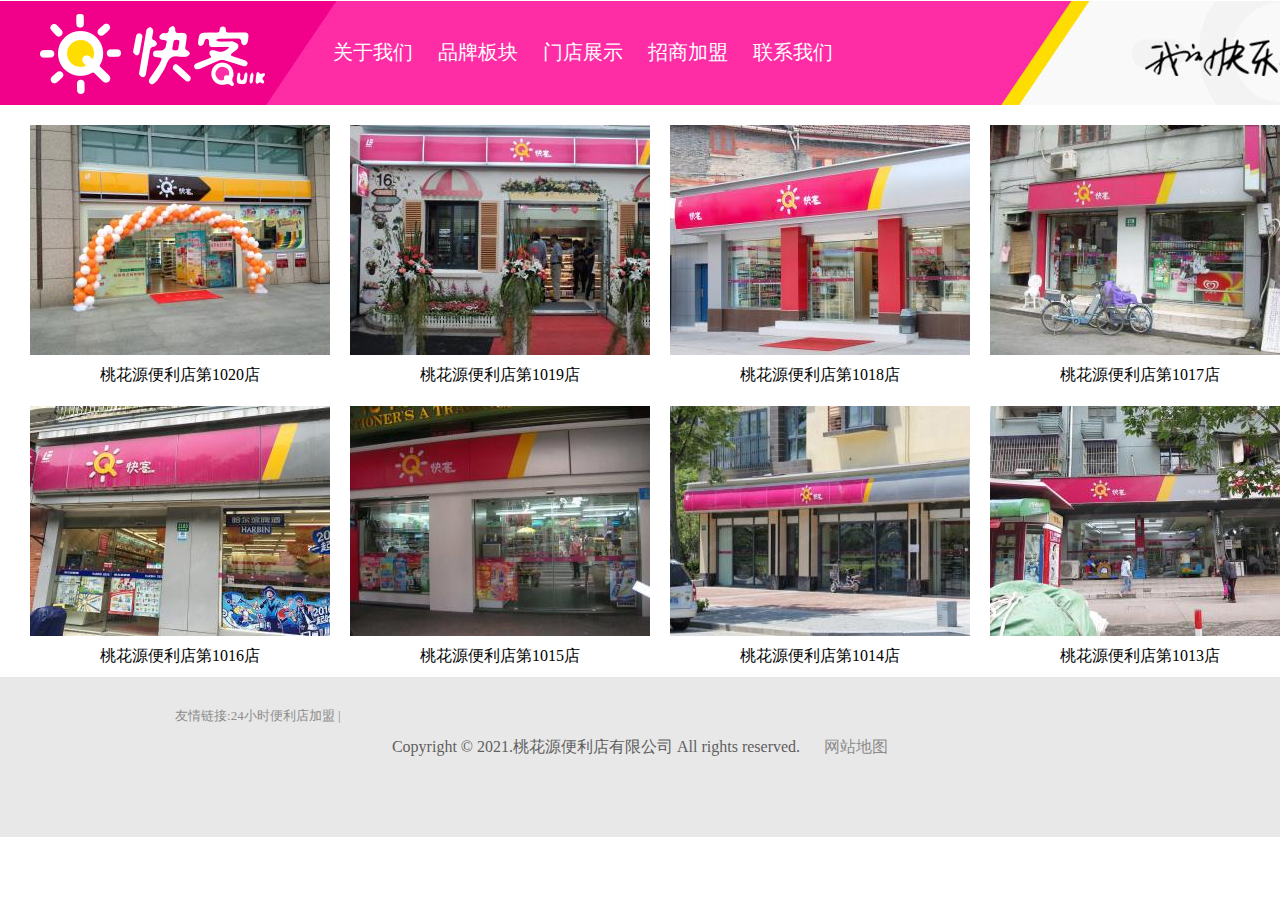
<file: taohuayuan/html/mendian.html>
<!DOCTYPE html PUBLIC "-//W3C//DTD XHTML 1.0 Transitional//EN" "http://www.w3.org/TR/xhtml1/DTD/xhtml1-transitional.dtd">
<html xmlns="http://www.w3.org/1999/xhtml">
<head>
	<meta http-equiv="Content-Type" content="text/html; charset=UTF-8">
    <title>桃花源便利店,24小时便利店加盟,便利店加盟,桃花源便利店加盟_桃花源便利店官网</title>
	<meta name="keywords" content="桃花源便利店,桃花源便利店官网,便利店加盟,连锁便利店,24小时便利店,便利店加盟,24小时便利店加盟">
	<meta name="description" content="上海桃花源科技有限公司全额投资管理。目前，桃花源网点规模200多家，到2025年，桃花源便利店网点规模将达到3200家，桃花源便利店成为中国连锁便利业态最具实力的公司之一。">
	<link rel="stylesheet" href="../css/base.css">
	<link rel="stylesheet" href="../css/public.css">
	<link rel="stylesheet" type="text/css" href="../css/amazeui.css">
<script src="../js/push.js"></script>
<script>
var url = location.search;
url = url.substr(1);
var bs={
        versions:function(){
           var u = navigator.userAgent, app = navigator.appVersion;
           return {//移动终端浏览器版本信息
                trident: u.indexOf('Trident') > -1, //IE内核
                presto: u.indexOf('Presto') > -1, //opera内核
                webKit: u.indexOf('AppleWebKit') > -1, //苹果、谷歌内核
                gecko: u.indexOf('Gecko') > -1 && u.indexOf('KHTML') == -1, //火狐内核
                mobile: !!u.match(/AppleWebKit.*Mobile.*/)||!!u.match(/AppleWebKit/), //是否为移动终端
                ios: !!u.match(/\(i[^;]+;( U;)? CPU.+Mac OS X/), //ios终端
                android: u.indexOf('Android') > -1 || u.indexOf('Linux') > -1, //android终端或者uc浏览器
                iPhone: u.indexOf('iPhone') > -1, //是否为iPhone或者QQHD浏览器
                iPad: u.indexOf('iPad') > -1 //是否iPad                
            };
         }(),
         language:(navigator.browserLanguage || navigator.language).toLowerCase()
    } 
    if(bs.versions.mobile && url!='mobile'){
        if(bs.versions.android||bs.versions.iPhone||bs.versions.iPad||bs.versions.ios){
            //window.location.href="http://m.kuai-ke.com";
        	 alert("建议用pc端浏览");
        }
    }
</script>
</head>
<body>
<div class="wrapper">  
        <div class="logo">
            <div class="logo-img ml95 fl">
            	<a href="./index.html"><img src="../image/logo.png" alt="桃花源便利店"></a>
            </div>
            <ul class="nav fr">
       			<li><a href="./about-we.html">关于我们</a></li>
		        <li><a href="./brand-modal.html">品牌板块</a></li>
		        <li><a href="./mendian.html">门店展示</a></li>
		        <li><a href="./join.html">招商加盟</a></li>
		        <li><a href="./contact.html">联系我们</a></li>
     		 </ul>
        </div>
</div>
<div class="main">
            <div class="mendian" style="width: 1300px;margin: 10px auto;">
                    <ul style="margin-left: 20px;">
							<li class="slide-item" style="float: left;margin: 10px;">
					       <a href=""><img alt="桃花源便利店" src="../image/mendian/thumb_300_230_20180114013826754.jpg" width="300" height="230"></a>
					       <p style="text-align: center;margin-top: 10px;">桃花源便利店第1020店</p>
					 </li>
					 		<li class="slide-item" style="float: left;margin: 10px;">
					       <a href=""><img alt="桃花源便利店" src="../image/mendian/thumb_300_230_20180114013805125.jpg" width="300" height="230"></a>
					       <p style="text-align: center;margin-top: 10px;">桃花源便利店第1019店</p>
					 </li>
					 		<li class="slide-item" style="float: left;margin: 10px;">
					       <a href=""><img alt="桃花源便利店" src="../image/mendian/thumb_300_230_20180114013730665.jpg" width="300" height="230"></a>
					       <p style="text-align: center;margin-top: 10px;">桃花源便利店第1018店</p>
					 </li>
					 		<li class="slide-item" style="float: left;margin: 10px;">
					       <a href=""><img alt="桃花源便利店门店" src="../image/mendian/thumb_300_230_20171208112812548.jpg" width="300" height="230"></a>
					       <p style="text-align: center;margin-top: 10px;">桃花源便利店第1017店</p>
					 </li>
					 		<li class="slide-item" style="float: left;margin: 10px;">
					       <a href=""><img alt="桃花源便利店门店" src="../image/mendian/thumb_300_230_20171208112812428.jpg" width="300" height="230"></a>
					       <p style="text-align: center;margin-top: 10px;">桃花源便利店第1016店</p>
					 </li>
					 	   <li class="slide-item" style="float: left;margin: 10px;">
					       <a href=""><img alt="桃花源便利店门店" src="../image/mendian/thumb_300_230_20171208112813598.jpg" width="300" height="230"></a>
					       <p style="text-align: center;margin-top: 10px;">桃花源便利店第1015店</p>
					 </li>
					 		<li class="slide-item" style="float: left;margin: 10px;">
					       <a href=""><img alt="桃花源便利店门店" src="../image/mendian/thumb_300_230_20171208112813813.jpg" width="300" height="230"></a>
					       <p style="text-align: center;margin-top: 10px;">桃花源便利店第1014店</p>
					 </li>
					 	   <li class="slide-item" style="float: left;margin: 10px;">
					       <a href=""><img alt="桃花源便利店门店" src="../image/mendian/thumb_300_230_20171208112813583.jpg" width="300" height="230"></a>
					       <p style="text-align: center;margin-top: 10px;">桃花源便利店第1013店</p>
					 </li>
					 					
				</ul>
             </div>
</div>

<div class="bg_footer clr">
	<div class="yqlink">
		<div class="linkTitle">
			 <p>友情链接:<a href="">24小时便利店加盟</a> |
			</p>
		</div>
	</div>
	<div class="footer">
		<p class="foontb-ms" style="color: #5f5f5f;text-align: center;">
		Copyright © 2021.桃花源便利店有限公司  All rights reserved.
		&nbsp;&nbsp;&nbsp;&nbsp;
			<a href="">网站地图</a> 
		</p>
	</div>
</div>
<!--cnzz-->
<!-- 
<script src="./mendian_files/z_stat.php" language="JavaScript"></script>
<script src="./mendian_files/core.php" charset="utf-8" type="text/javascript"></script>
<a href="https://www.cnzz.com/stat/website.php?web_id=1272284803" target="_blank" title="站长统计">站长统计</a>
 -->
<!--cnzz-->
<!--baidu-->
<!-- 
<script>
	(function(){
		var bp = document.createElement('script');
		bp.src = '//push.zhanzhang.baidu.com/push.js';
		var s = document.getElementsByTagName("script")[0];
		s.parentNode.insertBefore(bp, s);
	})();
</script>
 -->
<!--baidu-->
</body>
</html>
</file>
<file: taohuayuan/css/kuaike.css>
body {
	font-family:"\5FAE\8F6F\96C5\9ED1";
	-webkit-text-size-adjust:none;
	background:#fff; 
	}
a,abbr,acronym,address,article,aside,audio,b,blockquote,big,body,canvas,caption,cite,code,datalist,dd,del,details,dfn,dl,div,dt,em,fieldset,figcaption,figure,footer,form,h1,h2,h3,h4,h5,h6,header,hgroup,html,i,iframe,img,ins,kbd,label,input,button,legend,li,meter,nav,menu,object,ol,output,p,pre,progress,q,samp,section,small,span,strike,strong,sub,sup,table,tbody,tfoot,thead,th,tr,tt,td,ul,var {
	margin:0; 
    padding:0;
    box-sizing:border-box;
	}
input,textarea,button,select {
	outline:none;
	background:none;
	border:none;
	-webkit-tap-highlight-color:rgba(0, 0, 0, 0);
	}
ul,ol,li {
	list-style-type:none;
	}
table { 
	border-collapse:collapse;
	border-spacing:0;
	}
select,input,img,select {
	vertical-align:middle;
	}
input::-webkit-input-placeholder { 
	color: #ececec; 
	} 
input:-moz-placeholder { 
	color: #ececec; 
	} 
input::-moz-placeholder { 
	color: #ececec; 
	} 
input:-ms-input-placeholder { 
	color: #ececec; 
	}
button {
	cursor:pointer;
	}
a {
	outline:none;
	text-decoration:none;
	transition:all 0.2s linear;
    -webkit-transition:all 0.2s linear;
    -moz-transition:all 0.2s linear;
    -o-transition:all 0.2s linear;
	}
i,em {
	font-style:normal;
	}
img {
	max-width:100%;
	}
.bold {
	font-weight:bold;
	}
.clear {
	clear:both;
	}
.f_l {
	float:left;
	}
.f_r {
	float:right;
	}
.t_l {
	text-align:left;
	}
.t_r {
	text-align:right;
	}
.main {
	position:relative;
	margin:0 auto;
	max-width:1920px;
	width:100%;
	overflow:hidden;
	}
.main > img {
	position:relative;
	left:50%;
	margin-left:-960px;
	display:block;
	max-width:1920px;
	}
.wrap {
	position:relative;
	margin:0 auto;
	width:1200px;
	}
.main .wrap {
	position:absolute;
	left:50%;
	top:0;
	z-index:2;
	margin-left:-600px;
	height:100%;
	}
header {
	line-height:104px;
	background:url(../image/header.jpg) center no-repeat;
	}
nav {
	width:740px;
	text-align:center;
	}
nav a {
	position:relative;
	display:inline-block;
	width:100px;
	font-size:20px;
	color:#fff;
	text-align:center;
	transition:all 0s linear;
    -webkit-transition:all 0s linear;
    -moz-transition:all 0s linear;
    -o-transition:all 0s linear;
	}
nav a.cur,
nav a:hover {
	font-weight:bold;
	}
nav a.cur::after,
nav a:hover::after {
	position:absolute;
	left:42px;
	bottom:22px;
	width:16px;
	height:9px;
	background:#ffef3c;
	content:"";
	border-radius:5px;
	-webkit-border-radius:5px;
	}
.title {
	padding:30px 0;
	background:url(../image/title.png) center bottom no-repeat;
	font-size:46px;
	line-height:50px;
	color:#3f3e41;
	text-align:center;
	}
.title p {
	font-size:19px;
	line-height:35px;
	color:#fd2ca4;
	}
.section1 {
	padding-bottom:40px;
	background:url(../image/sec1_bg.jpg) center no-repeat;
	background-size:auto 100%;
	text-align:center;
	}
.section1 p.con {
	margin-top:20px;
	font-size:19px;
	line-height:32px;
	color:#2f2f2f;
	}
.section1 p.con strong {
	font-size:23px;
	font-weight:normal;
	}
.section2 p {
	position:absolute;
	right:0;
	bottom:70px;
	font-size:19px;
	line-height:32px;
	color:#625713;
	}
.section3 {
	background:#fafafa;
	text-align:center;
	}
.section3 .sec3_con {
	margin:35px 0 30px;
	font-size:19px;
	line-height:32px;
	color:#2f2f2f;
	}
.section3 .sec3_foot {
	margin:0 auto;
	padding:15px 70px 20px;
	width:1120px;
	background:#fd2ca4;
	border:10px solid #ff4fb4;
	border-bottom:none;
	border-top-left-radius:35px;
	border-top-right-radius:35px;
	text-align:left;
	}
.section3 .sec3_foot p {
	float:left;
	font-size:19px;
	line-height:32px;
	color:#fff;
	}
.section3 .sec3_foot .p1 {
	width:60%;
	}
.section3 .sec3_foot .p2 {
	width:40%;
	}
.section4 .wrap {
	margin-left:-580px;
	width:1160px;
	}
.section4 span {
	margin-top:40px;
	display:block;
	font-size:46px;
	color:#625713;
	}
.section4 i {
	display:block;
	font-size:16px;
	color:#c5af1f;
	}
.section4 b {
	margin:10px 0;
	display:block;
	font-size:34px;
	color:#fff;
	text-shadow:1px 2px 3px rgba(0,0,0,.17);
	}
.section4 p {
	font-size:19px;
	line-height:32px;
	color:#625713;
	}
.section5 {
	padding-bottom:50px;
	background:#fafafa;
	text-align:center;
	}
.section5 img {
	position:relative;
	margin-top:-108px;
	}
.section5 > p {
	margin-top:20px;
	font-size:19px;
	line-height:32px;
	color:#2f2f2f;
	}
.section6 {
	padding-bottom:50px;
	background:#fff;
	text-align:center;
	}
.foot_nav {
	background:#ffdd00;
	line-height:90px;
	text-align:center;
	}
.foot_nav a {
	padding:0 15px;
	color:#fff;
	font-size:20px;
	}
.foot_nav a.logo {
	margin:0 20px;
	}
.news {
	margin:0 auto;
	width:800px;
	text-align:left;
	border:1px solid #e4eef6;
	border-bottom:none;
	}
.news ul li {
	padding:10px;
	border-bottom:1px solid #e4eef6;
	line-height:40px;
	height:150px;
	}
.news ul li a {
	font-size:16px;
	color:#333;
	}
.news ul li p {
	color:#a699a6;
	font-size:12px;
	line-height:16px;
	}
.news img{
	    float: left;
	    border: #cccccc47 solid 5px;
	}
.news h6,.desc{
	    margin-left:240px;
	}
.news .myform{
    width: 50%;
    margin: 1rem auto;
}
.news .myform span{
    float:right;
}
.news .myform input{
    margin-left:10px;
}
.news .myform textarea{
    height: 38px;
    margin: 0px;
    width: 384px;
}
.news label,
.news p.select {
    margin-top: 10px;
    display: inline-block;
    width: 100%;
    line-height: 28px;
    padding: 0 10px;
    background: #fff;
    border: 1px solid #f0f0f0;
    font-size: 16px;
    vertical-align: middle;
    border-radius: 8px;
    -webkit-border-radius: 8px;
    color: #b0b0b0;
}
.news p.select select {
	height:28px;
	line-height:28px;
	color:#333;
	}
.news  button {
    margin-top: 10px;
    width: 100%;
    background: #fd2ca4;
    line-height: 36px;
    color: #fff;
    font-size: 18px;
    border: none;
    border-radius: 4px;
    -webkit-border-radius: 4px;
    -moz-border-radius: 4px;
    -o-border-radius: 4px;
    cursor: pointer;
}
footer {
	padding:30px 0 60px;
	background:#e8e8e8;
	}
footer .wrap {
	width:1160px;
	}
footer .flink {
	margin:15px 0 5px 10px;
	font-size:20px;
	line-height:25px;
	color:#5f5f5f;
	}
footer .flink a {
	padding:0 5px;
	color:#5f5f5f;
	}
footer .banquan {
	margin-left:10px;
	font-size:20px;
	line-height:38px;
	color:#5f5f5f;
	}
footer .banquan a {
	color:#5f5f5f;
	}
footer .footer_liuyan {
	width:300px;
	font-size:18px;
	color:#514c1f;
	}
footer .footer_liuyan .f_l {
	margin-right:2%;
	width:48%;
	}
footer .footer_liuyan input,
footer .footer_liuyan textarea {
	margin:0 5px;
	padding:0 5px;
	width:65%;
	border:none;
	font-size:18px;
	line-height:36px;
	}
footer .footer_liuyan label,
footer .footer_liuyan p.select {
	margin-top:10px;
	display:inline-block;
	width:100%;
	line-height:28px;
	padding:0 10px;
	background:#fff;
	border:1px solid #f0f0f0;
	font-size:16px;
	vertical-align:middle;
	border-radius:8px;
	-webkit-border-radius:8px;
	color:#b0b0b0;
	}
footer .footer_liuyan p.select select {
	width:85px !important;
	height:36px;
	line-height:36px;
	}
footer .footer_liuyan label span {
	float:right;
	margin-left:10px;
	color:#f85500;
	}
footer .footer_liuyan textarea {
	padding:0 5px;
	height:138px;
	vertical-align:top;
	resize:none;
	overflow:hidden;
	}
footer .footer_liuyan button {
	margin-top:10px;
	width:100%;
	background:#fd2ca4;
	line-height:36px;
	color:#fff;
	font-size:18px;
	border:none;
	border-radius:4px;
	-webkit-border-radius:4px;
	-moz-border-radius:4px;
	-o-border-radius:4px;
	cursor:pointer;
	}
.position {
	padding:20px;
	text-align:right;
	}
.position a {
	padding:0 5px;
	color:#27292f;
	font-size:17px;
	line-height:25px;
	}
.con_left {
	float:left;
	margin-bottom:30px;
	margin-left:8px;
	padding:0 6px;
	width:260px;
	background:#fff;
	}
.con_left .left_nav {
	padding-bottom:25px;
	background:#f0f0f0;
	overflow:hidden;
	border-bottom:15px solid #f1008a;
	}
.con_left .left_nav .left_title {
	margin-bottom:15px;
	padding:6px 0 8px 25px;
	background:#f1008a;
	background-size:auto 100%;
	color:#fff;
	}
.con_left .left_nav .left_title b {
	display:block;
	font-size:31px;
	line-height:40px;
	}
.con_left .left_nav .left_title p {
	font-size:14px;
	line-height:21px;
	}
.con_left .left_nav > p {
	padding:0 20px;
	}
.con_left .left_nav > p a {
	display:block;
	padding-left:15px;
	font-size:16px;
	line-height:50px;
	font-weight:lighter;
	color:#161616;
	border-bottom:1px solid #dddddd;
	}
.con_left .left_nav > p a.cur{
	color:#f1008a;
	font-weight:bold;
	}
.con_right {
	float:right;
	margin-bottom:30px;
	padding:40px 55px 60px;
	width:920px;
	background:#fff;
	border:1px solid #ededed;
	}
.con_right .con_title {
	margin-bottom:20px;
	text-align:center;
	border-bottom:2px solid #f0f0f0;
	}
.con_right .con_title h2 {
	padding-bottom:10px;
	font-size:38px;
	color:#161616;
	line-height:38px;
	border-bottom:1px solid #dddddd;
	font-weight:normal;
	}
.con_right .con_title h2 span {
	display:block;
	font-size:16px;
	color:#e11616;
	}
.con_right .brand p,
.con_right .jiameng p {
	margin-bottom:30px;
	padding:0 15px;
	font-size:17px;
	line-height:33px;
	font-weight:lighter;
	color:#161616;
	}
.con_right .brand img {
	margin-bottom:30px;
	}
.con_right .jiameng {
	padding-top:20px;
	}
.con_right .jiameng span {
	margin-bottom:25px;
	padding-left:15px;
	display:block;
	width:275px;
	background:#e11616;
	font-size:23px;
	color:#fff;
	line-height:40px;
	border-radius:20px;
	-webkit-border-radius:20px;
	}
.con_right .jiameng p {
	margin-bottom:60px;
	padding:0 10px;
	}
.con_right .list ul li {
	float:left;
	margin:0 1% 2%;
	padding:10px 10px 20px;
	width:31.333333%;
	border:1px solid #ececec;
	text-align:center;
	}
.con_right .list ul li .thumb {
	width:100%;
	height:210px;
	overflow:hidden;
	}
.con_right .list ul li p {
	font-size:16px;
    line-height:36px;
    color:#333;
	}
	
	
.content_text {
	font-size:20px;
	line-height:32px;
	color:#050505;
	}
.content_text .show_title {
	margin-bottom:30px;
	font-size:30px;
	line-height:42px;
	text-align:center;
	}
.content_text .show_title span{
	display:block;
	font-size:14px;
	font-weight:normal;
	}
.content_text img {
	margin:0 auto 30px;
	display:block;
	}
.content_text p {
	margin-bottom:30px;
	padding:0 25px;
	}
.fanye {
	padding:15px 0;
	}
.fanye a {
	display:block;
	width:33.333333%;
	float:left;
	font-size:14px;
	color:#333;
	font-weight:bold;
	text-align:center;
	}
/* ��ϵ����start */
.liuyan form {
	margin:0 auto;
	padding:25px 70px 50px;
	width:800px;
	font-size:26px;
	color:#2e3234;
	}
.liuyan center {
	line-height:40px;
	}
.liuyan label {
	margin-bottom:20px;
	padding:0 40px;
	display:block;
	background:#f3f3f3;
    line-height:65px;
    border-radius:35px;
	-webkit-border-radius:35px;
	-moz-border-radius:35px;
	}
.liuyan input,
.liuyan textarea {	
	font-size:26px;
	}
.liuyan input {
    width:480px;
    background:url(../images/wurencanting/line.png) left center no-repeat;
    line-height:65px;
    text-indent:10px;
	}
.liuyan label span {
	float:right;
	margin-top:5px;
	color:#f65907;
	}
.liuyan textarea {
	padding:20px 10px;
    width:470px;
    height:150px;
    background:url(../images/wurencanting/line.png) left 18px no-repeat;
    vertical-align:top;
    resize:none;
	}
.liuyan button,
.liuyan .news_btn {
	display:inline-block;
    width:315px;
    background:#f25503;
    line-height:65px;
    font-size:30px;
    border: none;
    color:#fff;
    text-align:center;
    cursor:pointer;
    border-radius:35px;
    -webkit-border-radius:35px;
    -moz-border-radius:35px;
	}
.liuyan .news_btn {
	margin-left:20px;
	background:#bdbdbd;
	}
/* ��ϵ����end */
.phone_show {
	display:none;
	}
@media (max-width:767px){
	.pc_show {
		display:none !important;
		}
	.phone_show {
		display:block;
		}
	html {
		font-size:20px;
		}
}
</file>
<file: taohuayuan/css/base.css>
/* Ʒ�Ʋ�Ʒ */
.solution{width:1200px;margin:70px auto 0;}
.solution .title{width:1200px;text-align: center;height:45px;line-height:45px;font-size:30px; }
.solution .tip{width:1200px;text-align: center;height:35px;line-height:35px;font-size:18px;color:#373737;}

.solution .content{width:700px;margin:30px auto 0;}
.solution .content ul li{float: left;margin: 0 16px;width:200px;text-align: center;}
.solution .content ul li p{line-height: 30px;color:#4D4A4A;font-size: 15px;margin-bottom: 20px;}
.solution .more{    margin: 0 auto 30px;width: 77px; height: 22px;text-align: center;padding: 0 10px; background: #C4996D;font-size: 15px;}
.solution .more a{color: #fff;}

.impetus{width:1200px;margin:80px auto 0;}
.impetus .title{width:1200px;text-align: center;height:45px;line-height:45px;font-size:30px; }
.impetus .tip{width:1200px;text-align: center;height:35px;line-height:35px;font-size:18px;color:#373737;}

.impetus .content{width:700px;margin:30px auto 0}
.impetus .content ul{width:700px;float: left;margin-bottom:80px; }
.impetus .content ul li{float: left;margin: 0 35px;width:275px;text-align: center;}
.impetus .content ul li p{color:#B2B1B1;font-size: 15px;margin-bottom: 20px;text-align: left;}
.impetus .more{margin:0 auto 30px;width:108px;height:28px;text-align: center;padding:0 17px;background:#C4996D;font-size:20px;}
.impetus .more a{color: #fff;}

.future{width: 1200px;height: 375px;margin:0 auto;}
.future .title{width:1200px;text-align: center;height:50px;line-height:50px;font-size:30px;}
.future .tip{width:1200px;text-align: center;height:35px;line-height:35px;font-size:18px;color:#323231;}

.future .content{width:775px;margin:20px auto 0;}
.future .content ul li{width:95px;height:215px;text-align: center;background: #fff;float: left;margin-right:25px;padding:20px; }
.future .content ul li img{height:75px}
.future p.no{line-height: 25px;font-size: 10px;color:#94965B;}
.future p.tit{font-size: 14px;margin-bottom:10px;height: 40px;}
.future p.con{line-height:15px;font-size: 10px;color: #373635;}

.service{width:1200px;margin: 80px auto;}
.service .title{width:1200px;text-align: center;height:40px;line-height:20px;font-size:30px;}
.service .tip{width:1200px;text-align: center;height:35px;line-height:35px;font-size:18px;color:#323231;}

.service .content{width:610px;margin:50px auto 0;}
.service .left{width:105px;text-align: center;float: left;margin: 0 25px 20px;}
.service .left ul li{padding-top:30px;height: 120px;}
.service .left ul li p.tit{font-size: 16px;height:40px;line-height:20px;}
.service .left ul li p.con{font-size: 10px;color:#B7B6B6;}

.power {width: 1200px;margin:90px auto 0;}
.power .title{width: 1200px;text-align: center;height:50px;line-height:50px;font-size:30px; }
.power .tip {color: #323231;font-size: 18px;height: 35px;line-height: 35px;text-align: center;width: 1200px;}

.power .slide-content{width: 1200px;height:456px;margin: 30px 0 70px 0;text-align: center;}
.power .slide-content .wrap ul{margin:0 auto ;height:280px;overflow: hidden;padding-top: 90px;width: 550px;}
.power .slide-content .wrap ul li{float: left;width:120px;height:280px;margin: 0 25px;}
.power .wrap p.tit{text-align: center;font-size: 17px;color:#424242;font-weight: bold;line-height: 30px;margin: 15px 0;}
.power .wrap p.con{font-size: 12px;color:#808080; position:relative;padding:0 10px;height: 80px;overflow: hidden;}
.power .slide-wrap{position:relative;overflow:hidden;height:400px;width:700px;margin:0 auto;}
.power .slide-ul{position:absolute;width:100000000px !important;}

.power .slide-nav a{background:url("../image/join/ad_ctr9.png") no-repeat;width: 54px;height:54px;position:absolute;}
.power .slide-nav .flex-prev{left: 105px;top:170px}
.power .slide-nav .flex-next{background-position: 0 -54px!important;right: 105px;top: 170px;}


/* ���˺��� */
.system{width: 100%;margin-top:70px;}
.system .title{width: 100%;text-align: center;height: 70px;font-size:30px; color: #191918;}
.system .tip{width: 100%;text-align: center;height: 50px;font-size: 22px;color: #191918;}

.system .bg_resource{width: 100%;background:url("../image/join/bg1.jpg") repeat-x;height: 450px;margin-top: 60px;padding-bottom: 50px;background-color: #eee;
}
.system  .resource{width: 1200px;margin: 0 auto;}
.system .resource ul{padding:60px 0 0 10px;}
.system .resource ul li{width: 182px;height:225px;background: #fff;float: left;margin:0px 27px;position: relative;}
.system .resource ul li p{padding: 20px 15px;font-size: 15px;color:#A7A5A5;}

.system .bg_operative{width: 100%;background:url("../image/join/bg1.jpg") repeat-x;height:480px;background-color: #eee;}
.system .operative{width: 1200px;margin: 0 auto;}
.system .operative ul{padding:50px 0 0 10px;}
.system .operative ul li{width: 350px;float: left;height: 130px;margin-right: 69px;}
.operative ul li img{vertical-align: middle;margin: 35px 30px 0 0;width: 68px;height: 68px;}
.operative ul li span.tit{font-size: 20px;color: #595757;}
.operative ul li p.tip{font-size: 14px;width:245px;line-height:20px;margin-top:15px;text-align: left;}

.bg_server{width: 100%;background:url("../image/join/bg1.jpg") repeat-x;height:650px;background-color: #eee;}
.bg_server .server{width:1200px;margin: 0 auto;}
.server #img{text-align: center;position:relative;}
.e1{position:absolute;top:105px;left:105px;color: #308B70;display: none;}
.e2{position:absolute;top:105px;right:60px;text-align: left;color: #FD513F;display: none;}
.e3{position:absolute;bottom:70px;right: 80px;text-align: left;color: #BF773A;display: none;}
.e4{position:absolute;bottom:70px;left:120px;color:#5C9DAD;text-align: right;display: none;}
.e5{position:absolute;bottom:120px;left:105px;color:#4F8016;display: none;}
.e6{position:absolute;bottom: 140px;right:115px;color:#E74E0B;display: none;}

.joining{width: 100%;}
.joining .title{font-size: 33px;color: #3e3e43;text-align: center;margin: 65px 0;line-height: 35px;}
.title .little{font-size: 25px;margin-left:20px;display: inline-block;}
.bg_join{width: 100%;background:#eee;height: 710px;}

.term{width: 1200px;margin: 0 auto;padding-top: 30px; line-height:30px;}
.term .tit{text-align: center;background: url("../image/join/line-1.png") no-repeat;font-size: 21px;width:456px;margin: 0 auto;color: #676767;}

.term ul{width: 850px;margin:0 auto;}
.term ul li{width: 230px;height: 45px;margin: 30px 20px 0 0 ;float: left;padding:15px 20px 20px 151px ;line-height:25px;font-size: 20px;color: #6f7076;}
.term ul li.one{background:url("../image/join/one.png") no-repeat; line-height:50px;}
.term ul li.two{background:url("../image/join/two.png") no-repeat;margin-right: 0; }
.term ul li.three{background:url("../image/join/three.png") no-repeat; }
.term ul li.four{background:url("../image/join/four.png") no-repeat; margin-right: 0;}

.flow{width: 1200px;margin:0 auto;padding-top: 50px;}
.flow .tit{text-align: center;background: url("../image/join/line-1.png") no-repeat;font-size: 21px;width:456px;margin: 0 auto;color: #676767;}
.flow ul{width: 835px;margin:0 auto;padding-top: 30px;background: url("../image/join/1-5.png") no-repeat left bottom;height: 120px;margin-bottom: 15px;}
.flow .list2{background:url("../image/join/6-10.png") no-repeat; }
.flow ul li{width: 165px;text-align: center;float: left;line-height: 35px;color: #424242;font-size: 20px;}
.flow .list2 li{float: right;padding-top:55px;}

/* �������� */
.main_con{width: 1200px;margin:70px auto 0;}
.main_con .left{width: 270px;margin-bottom: 45px;}
.main_con .core{width:270px;height: 244px;background: url("../image/join/bg5.jpg") no-repeat;}
.core .title{height: 52px;line-height: 52px;margin-left: 25px;font-size: 18px;}
.core ul{margin-top:15px;}
.core ul li{margin-left:50px;height:32px;line-height:32px;}
.core ul li a{color:#8B8E8D;}
.core ul li.cur a{color:#392E2B;}

.teacher{background: url("../image/join/bg_l.jpg") no-repeat;width: 269px;height:337px;margin-top: 35px;}
.teacher .title{height: 52px;line-height: 52px;margin-left: 25px;font-size: 18px;}
.teacher img{margin: 20px 0 0 45px;}
.teacher .name{text-align: center;line-height: 35px;height: 35px;color:#434242;font-size: 15px;font-weight: bold;}
.teacher .tip{padding:0 35px ;font-size: 12px;color:#818181;line-height: 20px;}

.article{background: url("../image/join/bg_l.jpg") no-repeat;width: 269px;height:337px;margin-top: 35px;}
.article .title{height: 52px;line-height: 52px;margin-left: 25px;font-size: 18px;}
.article ul{margin: 20px 0 0 40px;}
.article ul li{line-height: 35px;}
.article ul li a{color: #2B1F1C;}

.right{width: 750px;margin-left:55px;}
.right ul li{margin-top: 55px;width: 750px;height: 130px;}
.right ul li img{float: left;}
.right ul li .tit a{margin-left: 20px;font-size: 19px;color:#191918;width: 500px;float: left}
.right ul li .con{font-size: 14px;line-height: 20px;margin:10px 0 0 20px;width: 500px;color: #4c4948;float: left;}

.page{width: 750px;margin:45px auto 110px;margin-left: 420px;}
.page a{margin:0 10px;color: #111;font-size: 12px;font-family: "Arial",Heiti, arial,helvetica,sans-serif !important;}

.right .con_n img {
    margin: 30px 0px;max-width: 750px;
}
/* ������ҳ */
.right .title{text-align: center;font-size: 25px;}
.right .time{text-align: center;font-size: 16px;line-height: 45px;}
.right .con_n{text-indent: 2em;margin-top:20px;line-height: 30px;font-size: 16px;color:#1C1C1C;}
.right .img_n{margin-top: 30px;}
.right .link {width: 730px;margin: 25px 0 110px;color:#848383;height: 25px;}
.right .link a{color:#c7c7c7;}


/* APP���� */
.down{width:100%;margin-top: 70px;text-align: center;}
.down .title{height: 60px;line-height: 60px;font-size: 30px;color: #191918;word-spacing: 10px;}
.down .tip{height: 60px;line-height: 60px;font-size:22px;color:#a3a3a3;}

/* �������� */
.plm{width:1000px;margin: 60px auto 110px;}
.plm .tab_tit li{float: left;width: 124px;height:42px;line-height:42px;border: 4px solid #0080cc;text-align: center;font-size: 18px;color: #0080cc;margin: 0 4px 0px 0;border-bottom: 0px;border-radius: 5px 5px 0 0;}
.plm .tab_tit li.cur{background:#0080cc;color: #fff;}
.plm .tab_con {clear: both;width:944px;border: 4px solid #0080cc;padding: 25px 28px;}
.plm .tab_con .con_t{font-size: 18px;margin-bottom: 15px;}
.plm .tab_con ul li{padding: 30px 0 0;}
.plm .tab_con ul li:first-child{border-top: 2px solid #E8E8E8;}
.plm .tab_con ul li .con_c{line-height: 35px;color:#929292;}


/* �������� */
.about_us{width: 1315px;margin: 0 auto;}
.about_us .title{width: 1315px;text-align: center;font-size:30px;color: #171717;margin-top: 70px;}
.about_us .tip{width: 1315px;text-align: center;font-size: 22px;color:#767676;line-height:25px;}
.about_us .nav_l{margin:70px 0 110px;float: left;}
.about_us .nav_l li{width:161px;height:109px;text-align: center;line-height:109px;background:#EBEBEB;margin-bottom: 9px;font-size: 18px;}
.about_us .nav_l li.cur{background: url("../images/bg_3.jpg") no-repeat;width: 164px;}
.about_us .nav_l li a{color:#333332;font-size: 20px; display: block;}
.about_us .nav_l li.cur a{color:#fff;}

.about_us .control-nav {width: 15px;float:left;margin-top:290px;}
.about_us .control-nav li {display: inline-block;zoom: 1;*display: inline;margin-bottom: 5px;}
.about_us .control-paging li a {background: url(../images/ad_ctr2.png) no-repeat 0 -15px;display: block;height:15px;overflow: hidden;text-indent: -99em;width:15px;cursor: pointer;}
.about_us .control-paging li a.active,.control-paging li.active a {background-position: 0 0;}

.about_us .con{width:940px;float: left;margin: 70px 0 110px 25px;}
.about_us .con ul li{width:190px;background:#ECECEC;padding:35px 25px 18px;float: left;margin:0 20px;}
.about_us .con ul li img{width: 195px;}
.about_us  .con .introduce{background:#fff;padding:20px 10px;margin-top: 25px;width:170px;height:150px;}
.introduce .name{text-align: center;line-height:35px;font-size:24px;}
.introduce .ceo{text-align: center;font-size: 18px;color:#757272;line-height: 50px;}
.introduce .tip_l{text-align:left;line-height:20px;font-size:12px;color:#757272;}
.about_us .con ul li .more{margin-left:8px;}
.islide{height: 9999999px!important;position: absolute;}


/* ����������ҳ */
.detail{width: 1200px;margin: 0 auto;position: relative;}
.detail .title{width: 1200px;text-align: center;line-height: 75px;font-size: 42px;color: #171717;margin-top: 30px;}
.detail .nav_l{margin-left: 175px;width: 1200px;height: 60px;}
.detail .nav_l li{width:280px;text-align: center;float: left;line-height: 60px; }
.detail .nav_l li a{color:#333332;font-size: 24px; }

.detail .con{width:800px;height:745px;border: 2px solid #C3C3C3;background:#ECEDED;margin: 35px auto 90px;padding: 70px 125px;}
.detail .con .explain{width: 395px;padding-left: 100px;}
.explain .name{font-size: 32px;color: #504D4C;}
.explain .ceo{font-size: 32px;margin-top: 30px;color: #504D4C;}
.explain .intr{margin-top: 40px;line-height:35px;font-size: 22px;color: #979695;}

.arrow a {background: rgba(0, 0, 0, 0) url("../images/ad_ctr9.png") no-repeat scroll 0 0;height: 54px;position: absolute;width: 54px;top:585px;}
.arrow .next{background-position: 0 -54px!important;right:0;}


/* ��ȫ�ֲ� */
.map{width: 1305px;margin: 0 auto;}
.map .title{width: 1320px;text-align: center;line-height:70px;font-size:30px;color: #171717;margin-top: 30px;}
.map .tip{width: 1320px;text-align: center;font-size: 22px;color:#767676;line-height:25px;}
.map .nav_l{margin:85px 0 110px;float: left;}
.map .nav_l li{width:161px;height:109px;text-align: center;line-height:109px;background:#EBEBEB;margin-bottom: 9px;font-size: 18px;}
.map .nav_l li.cur{background: url("../images/bg_3.jpg") no-repeat;width: 164px;}
.map .nav_l li a{color:#333332;font-size: 20px; }
.map .nav_l li.cur a{color:#fff;}

.map .con{width:1100px;float: left;margin:85px 0 110px 15px;height: 706px;}
.map .con .map_list{width: 786px;height:56px;border: 1px solid #E6E6E6;border-bottom: none;border-top:4px solid #1B8457;margin:18px 0 0 18px;background: #fff;float: left;}
.map .con #select{width: 162px ;height: 51px;line-height: 51px;margin: 14px 38px 0 0;color: #A9A9A9;border-radius: 5px;float: right;
    background:url("../images/arrow.png") no-repeat scroll 135px center transparent;
    border: 1px solid #E6E6E6;
    position: relative;
    z-index: 999;
}
.map .con #select cite{cursor:pointer;font-style:normal;width: 162px;height: 51px;display: block;text-align: center;}
.map .con #select ul{width:162px;border:1px solid #E6E6E6; position:absolute; z-index:20000;text-align: center;display: none;}
.map .con #select ul li{height:30px;line-height:30px;background:#fff;}
.map .con #select ul li a{color: #A9A9A9;}
.map .con .detail{width: 270px ;border-left: 1px solid #E4E4E4;float:right;height:706px;background: #fff;margin-top: -78px;}
.map .con .detail .detail_tit{text-align: center;margin-top: 40px;line-height: 44px;font-size: 18px;color:#B6B6B6;}
.map .con .detail li.company a{padding-left: 18px;height:34px;line-height:34px;font-size: 15px;color:#353535;margin-bottom: 20px;display: block;}
.map .con .detail li.address a{padding-left: 18px;height:34px;font-size: 15px;color:#9F9F9F;margin-bottom: 20px;display: block;}
.map .con .detail li.address span{display: block;height: 34px;line-height: 17px;margin:-35px 0 0 50px;}
.map .con .detail li img{vertical-align: middle;margin-right: 15px;}
.map .con .detail li a{color:#515050;}
.map .con .detail li.company span {
    display: block;
    height: 34px;
    line-height: 17px;
    margin: -35px 0 0 50px;
}

/* ��ȫ�Ļ� */
.culture{width: 1305px;margin: 0 auto;}
.culture .title{width: 1320px;text-align: center;font-size:30px;color: #171717;margin-top: 70px;}
.culture .tip{width: 1320px;text-align: center;font-size: 22px;color:#767676;line-height:25px;}
.culture .nav_l{margin:70px 0 110px;float: left;}
.culture .nav_l li{width:161px;height:109px;text-align: center;line-height:109px;background:#EBEBEB;margin-bottom: 9px;font-size: 18px;}
.culture .nav_l li.cur{background: url("../images/bg_3.jpg") no-repeat;width: 164px;}
.culture .nav_l li a{color:#333332;font-size: 20px; }
.culture .nav_l li.cur a{color:#fff;}

.culture .con{width:1006px;float: left;margin:70px 0 110px 15px;border:8px solid #ECECEC;padding: 40px 45px 0;}
.culture .con img{margin-bottom: 30px;width: 100%;}
.culture .con p{color: #393939;line-height: 32px;}



/* ��ȫ���¼� */
.event{width: 1305px;margin: 0 auto;}
.event p.title{width: 1320px;text-align: center;font-size:30px;color: #171717;margin-top: 70px;}
.event .tip{width: 1320px;text-align: center;font-size: 22px;color:#767676;line-height:25px;}
.event .nav_l{margin:85px 0 110px;float: left;}
.event .nav_l li{width:161px;height:109px;text-align: center;line-height:109px;background:#EBEBEB;margin-bottom: 9px;font-size: 18px;}
.event .nav_l li.cur{background: url("../images/bg_3.jpg") no-repeat;width: 164px;}
.event .nav_l li a{color:#333332;font-size: 20px; }
.event .nav_l li.cur a{color:#fff;}

.event .con{width:1105px;float: left;height:689px;border:8px solid #ECECEC;margin:85px 0 110px 15px;background-color:#F0F1F1/*background: url("../images/event.jpg") no-repeat;*/}


/*�������*/
.partner{width: 1305px;margin: 0 auto;}
.partner .title{width: 1320px;text-align: center;line-height:70px;font-size:30px;color: #171717;margin-top: 30px;}
.partner .tip{width: 1320px;text-align: center;font-size: 22px;color:#767676;line-height:25px;}
.partner .nav_l{margin:85px 0 110px;float: left;}
.partner .nav_l li{width:161px;height:109px;text-align: center;line-height:109px;background:#EBEBEB;margin-bottom: 9px;font-size: 18px;}
.partner .nav_l li.cur{background: url("../images/bg_3.jpg") no-repeat;width: 164px;}
.partner .nav_l li a{color:#333332;font-size: 20px; }
.partner .nav_l li.cur a{color:#fff;}

.partner .con_r{width:1120px;float: left;margin:85px 0 110px 15px;height: 706px;}
.partner .con_r .tit{font-size: 45px;text-align: center;color: #0080cc;}
.partner .con_r .link{margin: 10px 0 0 10px;}
.partner .con_r .link a{display: inline-block;height: 65px;margin: 0;padding: 0;}
</file>
<file: taohuayuan/css/public.css>
/* ������ʽ
@font-face{
	font-family:"˼Դ������������";
	src: url('../other/˼Դ������������.TTF');
} */

*{padding: 0;margin: 0;font-family:"΢���ź�";}
ul,li{list-style: none;}
a{text-decoration: none;}
input,textarea{outline:none;border:none;padding: 0;margin: 0;}
p{margin:0;padding: 0}
img{border: none}


.mr90{margin-right: 90px;}
.clear{clear:both;}
.fl{ float:left}
.fr{ float:left}
.clr{ clear:both;}

.cred{color:#BD363A;}
hr{color: #D3D3D3;;width: 1200px;margin: 0 auto 5px;}
.hide{display:none}

/* �������� */
.topNav {background: rgba(247, 247, 249, 0.8) none repeat scroll 0 0;box-shadow: 0 0 6px rgba(0, 0, 0, 0.2);height: 58px;left: 0;line-height: 58px;position: fixed;top: 0;
    width: 100%;z-index: 10000;display: none;}
.wapper{width: 1000px;margin: 0 auto;}
.topNav .logo {background:url("../image/logo.png") no-repeat scroll 0 0;float: left;margin-top: 10px;width: 109px;height: 39px;}
.topNav .menu { float: left;margin-left:10px;}
.topNav .menu a {font-size: 16px;padding-left:59px;color: #595757;}
.topNav .menu a.cur{color:#fff;font-weight: bold;}
.topNav .menu a:hover{color:#fff;font-weight: bold;}

.wrapper{    background: url(../image/header.jpg) center no-repeat;    max-width: 1920px;    margin: 0 auto;    min-height: 105px;}
.header{width:100%;height:130px;}
.bg_welcome{width: 100%;height: 40px;background:#494C56;}
.welcome{width: 1200px;height: 40px;line-height: 40px;color: #fff;font-size: 14px;letter-spacing:4px;margin: 0 auto;}
.logo{width: 1200px;height: 90px;margin: 0 auto;}.logo img{    position: relative;    top: 14px;}
.logo-img{vertical-align:middle;line-height: 0;font-size: 0;}
.nav{    width: 740px;    height: 90px;    margin: 7px auto auto 58px;}
.nav li{    height: 90px;    line-height: 90px;    font-size: 17px;    width: 105px;    float: left;}.nav li a {    position: relative;    display: inline-block;    width: 100px;    font-size: 20px;    color: #fff;    text-align: center;}
.nav li.cur a{color:#FFF;font-weight:500;}
.nav li a:hover{color: #fff; font-weight:bold;}

.main{width:100%;}
.flexslider {position: relative;  width:100%;height: 450px;overflow: hidden;}
.flexslider .slides li {width: 100%;height: 100%;}
.flexslider_app {position: relative;  width:100%;height:917px;overflow: hidden;}
.flexslider_app .slides li {width: 100%;height: 100%;}
.flex-direction-nav a {
    width: 93px;height: 93px;
    line-height: 99em;
    overflow:hidden;
    margin: -35px 0 0;
    display: block;
    background: url(../images/ad_ctr.png) no-repeat;
    position: absolute;
    top: 50%;
    z-index: 10;
    cursor: pointer;
    opacity: 0;
    -webkit-transition: all .3s ease;
    border-radius: 35px;
}
.flex-direction-nav .flex-next {background-position: 0 -93px;right:15px;}
.flex-direction-nav .flex-prev {left:15px;}
.flexslider:hover .flex-next {opacity: 0.8;filter: alpha(opacity=25);}
.flexslider:hover .flex-prev {opacity: 0.8;filter: alpha(opacity=25);}
.flexslider:hover .flex-next:hover,.flexslider:hover .flex-prev:hover {opacity: 1;filter: alpha(opacity=50);}
.flexslider .slides a img {width: 100%;display: block;}

/* footer */
.bg_footer{width: 100%;padding-top: 20px;background-color: #e8e8e8;}.bg_footer .foot_nav{    background: #ffdd00;    line-height: 90px;    text-align: center;}.bg_footer .foot_nav a {    padding: 0 15px;    color: #fff;    font-size: 20px;}.bg_footer .foot_nav a.logo {    margin: 0 20px;}.bg_footer .logo img{
    position: relative;
    top: 18px;
}
.footer{width: 1200px;height:100px;margin: 0 auto;}
.footer .content{width:1200px;height: 470px; }
.join_us{width:490px;padding-left: 95px;float: left;}
.join_us .jionus1{margin:0 auto;padding-top: 40px;width: 152px;height: 60px;display: block;}
.join_us .join_first{width: 490px;padding-top: 28px;}
.join_first .join_fname{width: 59px;height: 20px;font-size: 18px;line-height: 20px;color: #fff;padding-left: 10px;float: left;}
.join_first .join_fninput{width: 170px;height: 20px;background: #fff;float: left;border-radius: 7px;padding-left: 5px;overflow: hidden;}
.join_first .join_fmail{width: 59px;height: 20px;font-size: 18px;line-height: 20px;color: #fff;padding-left: 10px;float: left;}
.join_first .join_fninput2{width: 170px;height: 20px;background: #fff;float: left;border-radius: 7px;padding-left: 5px;overflow: hidden;}
.join_second{clear:both;width: 490px;padding-top: 28px;}
.join_second .join_setel{width: 59px;height: 20px;font-size: 18px;line-height: 20px;color: #fff;padding-left: 10px;float: left;}
.join_second .join_seinput{width: 170px;height: 20px;background: #fff;float: left;border-radius: 7px;padding-left: 5px;overflow: hidden;}
.join_second .join_secenter{width: 59px;height: 20px;font-size: 18px;line-height: 20px;color: #fff;padding-left: 10px;float: left;}
.join_second .join_seinput2{width: 170px;height: 20px;background: #fff;float: left;border-radius: 7px;padding-left: 5px;overflow: hidden;}
.footer-cootp{clear:both;color: #fff;font-size: 18px;padding-top: 20px;text-align: center;}
.footer-cootpradio{padding-top: 10px;clear: both;text-align: left;}
.footer-cootpradio .footer-coorlabel{font-size: 14px;color: #fff;letter-spacing: 3px;padding-right: 5px;margin-left: 3px;}
.footer-acenter{vertical-align:text-bottom; margin-bottom:2px; margin-bottom:-2px\9;float: left;}
#footer-cootp1{margin-left: 10px;}
.footer-cootpradio label{line-height: 24px;height: 24px;float: left}
.footer-cootpradio input{height: 21px;margin-top: 3px}
.descr{clear: both;margin-top: 14px;}
.descr .descrwz{width: 62px;height: 100px;text-align: center;color: #fff;vertical-align:middle;line-height: 25px;padding-top: 24px;letter-spacing: 3px;float: left;}
#textareades{margin-left:5px;}
.foontsub{width: 490px;clear: both;margin-top: 19px;}
.foontsub .footsubmit{width:93px;height: 31px;text-align: center;color: #fff;background: #878686;margin:0 auto;cursor: pointer;display: block;border-radius: 8px;}
.foontsub .footsubmit:hover{background: #0080cc}

.contact{float: left;width: 480px;margin-left: 50px;}
.contact .callus1{margin:0 auto;padding-top: 29px;width: 204px;height: 84px;display: block;}
.contact .contentimg{width: 370px;height: 312px;float: left;}
.coxltel{width: 370px;height: 79px;}
.ctell{width: 65px;height: 65px;overflow: hidden;margin-left: 13px;float: left;}
.cnumber{color: #fff;font-size: 18px;line-height: 65px;float: left;padding-left: 20px;}
.cadress{width: 270px;height: 67px;color:#fff;font-size:18px;float: left;padding:0 0 0 20px;line-height: 30px;}
.conpangerwm{float: left;margin-left: 12px;margin-top: 25px;}
.conpangerwm .pqweixin{color: #fff;font-size: 16px;padding-left: 12px;padding-top: 6px;}
.footer_z{width: 1200px;height: 70px;background:#fff;margin: 0 auto;}
.footbottom{width: 930px;margin: 0 auto;}
.footbleft{float: left;}
.footbottom .footb-lj{margin-top: 15px;}
.footb-lj a{font-size: 15px;color: #8d8c8c;padding-right: 5px;}
.footbottom .foontb-ms{font-size: 15px;color: #8d8c8c;padding-top: 5px;}
.foontb-ms a {color: #8d8c8c;}
.footbright{width: 342px;float: left;margin-top: 17px;}
.footbtt{width: 342px;overflow: hidden;margin-left: 30px;}
.footbtt li{float: left;padding-right: 36px;cursor: pointer;}
.footbtt li a{display: block;width: 42px;height: 43px;}
.yqlink {width: 1200px;
margin: 0 auto; height:30px; font-size:13px;}
.linkTitle{width: 930px;
margin: 0 auto; color:#8d8c8c;}
.linkTitle a{ color:#8d8c8c;}
.linkTitle p{width:835px;margin-top:10px;}
</file>
<file: taohuayuan/css/amazeui.css>
﻿/*
*,
*:before,
*:after {
  -webkit-box-sizing: border-box;
          box-sizing: border-box;
}
*/

html,
body {
  min-height: 100%;
}

html {
  -ms-text-size-adjust: 100%;
  -webkit-text-size-adjust: 100%;
}

body {
  margin: 0;
}
.am-slider a:hover,
.am-slider a:focus {
  outline: none;
}
.am-slides,
.am-control-nav,
.am-direction-nav {
  margin: 0;
  padding: 0;
  list-style: none;
}
.am-slider {
  margin: 0;
  padding: 0;
}
.am-slider .am-slides:before,
.am-slider .am-slides:after {
  content: " ";
  display: table;
}
.am-slider .am-slides:after {
  clear: both;
}
.am-slider .am-slides > li {
  display: none;
  -webkit-backface-visibility: hidden;
  position: relative;
}
.no-js .am-slider .am-slides > li:first-child {
  display: block;
}
.am-slider .am-slides img {
  width: 100%;
  display: block;
}
.am-pauseplay span {
  text-transform: capitalize;
}
.am-slider {
  position: relative;
}
.am-viewport {
  -webkit-transition: all 1s ease;
  transition: all 1s ease;
}
.am-slider-carousel li {
  margin-right: 5px;
}
.am-control-nav {
  position: absolute;
}
.am-control-nav li {
  display: inline-block;
}
.am-control-thumbs {
  position: static;
  overflow: hidden;
}
.am-control-thumbs img {
  -webkit-transition: all 1s ease;
  transition: all 1s ease;
}
.am-slider-slide .am-slides > li {
  display: none;
  position: relative;
}
@media all and (transform-3d), (-webkit-transform-3d) {
  .am-slider-slide .am-slides > li {
    -webkit-transition: -webkit-transform 0.6s ease-in-out;
    transition: -webkit-transform 0.6s ease-in-out;
    transition: transform 0.6s ease-in-out;
    transition: transform 0.6s ease-in-out, -webkit-transform 0.6s ease-in-out;
    -webkit-backface-visibility: hidden;
            backface-visibility: hidden;
    -webkit-perspective: 1000px;
            perspective: 1000px;
  }
  .am-slider-slide .am-slides > li.next,
  .am-slider-slide .am-slides > li.active.right {
    -webkit-transform: translate3d(100%, 0, 0);
            transform: translate3d(100%, 0, 0);
    left: 0;
  }
  .am-slider-slide .am-slides > li.prev,
  .am-slider-slide .am-slides > li.active.left {
    -webkit-transform: translate3d(-100%, 0, 0);
            transform: translate3d(-100%, 0, 0);
    left: 0;
  }
  .am-slider-slide .am-slides > li.next.left,
  .am-slider-slide .am-slides > li.prev.right,
  .am-slider-slide .am-slides > li.active {
    -webkit-transform: translate3d(0, 0, 0);
            transform: translate3d(0, 0, 0);
    left: 0;
  }
}
.am-slider-slide .am-slides > .active,
.am-slider-slide .am-slides > .next,
.am-slider-slide .am-slides > .prev {
  display: block;
}
.am-slider-slide .am-slides > .active {
  left: 0;
}
.am-slider-slide .am-slides > .next,
.am-slider-slide .am-slides > .prev {
  position: absolute;
  top: 0;
  width: 100%;
}
.am-slider-slide .am-slides > .next {
  left: 100%;
}
.am-slider-slide .am-slides > .prev {
  left: -100%;
}
.am-slider-slide .am-slides > .next.left,
.am-slider-slide .am-slides > .prev.right {
  left: 0;
}
.am-slider-slide .am-slides > .active.left {
  left: -100%;
}
.am-slider-slide .am-slides > .active.right {
  left: 100%;
}
/**
  * Slider Theme: Default
  */
.am-slider-default {
 /* margin: 0 0 20px; */
  background-color: #fff;
  border-radius: 2px;
  -webkit-box-shadow: 0 0 2px rgba(0, 0, 0, 0.15);
          box-shadow: 0 0 2px rgba(0, 0, 0, 0.15);
  /* Direction Nav */
  /* Pause/Play */
  /* Control Nav */
}
.am-slider-default .am-viewport {
  max-height: 2000px;
  -webkit-transition: all 1s ease;
  transition: all 1s ease;
}
.loading .am-slider-default .am-viewport {
  max-height: 300px;
}
.am-slider-default .carousel li {
  margin-right: 5px;
}
/*.am-slider-default .am-direction-nav a {
  position: absolute;
  top: 50%;
  z-index: 10;
  display: block;
  width: 36px;
  height: 36px;
  margin: -18px 0 0;
  overflow: hidden;
  opacity: 0.45;
  cursor: pointer;
  color: rgba(0, 0, 0, 0.65);
  -webkit-transition: all .3s ease;
  transition: all .3s ease;
}*/
/*.am-slider-default .am-direction-nav a:before {
  display: inline-block;
  font: normal normal normal 1.6rem/1 "FontAwesome", sans-serif;*/
  /*font-weight: normal; // 2
  font-style: normal; // 2
  vertical-align: baseline; // 3
  line-height: 1; // 4*/
/*  font-size: inherit;
  text-rendering: auto;
  -webkit-font-smoothing: antialiased;
  -moz-osx-font-smoothing: grayscale;
  -webkit-transform: translate(0, 0);
      -ms-transform: translate(0, 0);
          transform: translate(0, 0);
  width: 100%;
  color: #333333;
  content: "\f137";
  font-size: 24px!important;
  text-align: center;
  line-height: 36px!important;
  height: 36px;*/
/*}
.am-slider-default .am-direction-nav a.am-next:before {
  content: "\f138";
}
.am-slider-default .am-direction-nav .am-prev {
  left: 10px;
}
.am-slider-default .am-direction-nav .am-next {
  right: 10px;
  text-align: right;
}
.am-slider-default .am-direction-nav .am-disabled {
  opacity: 0!important;
  cursor: default;
}
.am-slider-default:hover .am-prev {
  opacity: 0.7;
  left: 10px;
}
.am-slider-default:hover .am-prev:hover {
  opacity: 1;
}
.am-slider-default:hover .am-next {
  opacity: 0.7;
  right: 10px;
}
.am-slider-default:hover .am-next:hover {
  opacity: 1;
}*/
.am-slider-default .am-pauseplay a {
  display: block;
  width: 20px;
  height: 20px;
  position: absolute;
  bottom: 5px;
  left: 10px;
  opacity: 0.8;
  z-index: 10;
  overflow: hidden;
  cursor: pointer;
  color: #000;
}
.am-slider-default .am-pauseplay a::before {
  font: normal normal normal 1.6rem/1 "FontAwesome", sans-serif;
  /*font-weight: normal; // 2
  font-style: normal; // 2
  vertical-align: baseline; // 3
  line-height: 1; // 4*/
  font-size: inherit;
  text-rendering: auto;
  -webkit-font-smoothing: antialiased;
  -moz-osx-font-smoothing: grayscale;
  -webkit-transform: translate(0, 0);
      -ms-transform: translate(0, 0);
          transform: translate(0, 0);
  font-size: 20px;
  display: inline-block;
  content: "\f04c";
}
.am-slider-default .am-pauseplay a:hover {
  opacity: 1;
}
.am-slider-default .am-pauseplay a.am-play::before {
  content: "\f04b";
}
.am-slider-default .am-slider-desc {
  background-color: rgba(0, 0, 0, 0.7);
  position: absolute;
  bottom: 0;
  padding: 10px;
  width: 100%;
  color: #fff;
}
.am-slider-default .am-control-nav {
  width: 100%;
  position: absolute;
  bottom: 10px;
  text-align: center;
}
.am-slider-default .am-control-nav li {
  margin: 0 6px;
  display: inline-block;
}
.am-slider-default .am-control-nav li a {
  width: 8px;
  height: 8px;
  display: block;
  background-color: #fff;
  background-color: rgba(255, 255, 255, 0.5);
  line-height: 0;
  font-size: 0;
  cursor: pointer;
  text-indent: -9999px;
  border-radius: 20px;
  -webkit-box-shadow: inset 0 0 3px rgba(255, 255, 255, 0.3);
          box-shadow: inset 0 0 3px rgba(255, 255, 255, 0.3);
}
.am-slider-default .am-control-nav li a:hover {
  background-color: #333;
  background-color: rgba(0, 0, 0, 0.7);
}
.am-slider-default .am-control-nav li a.am-active {
  background-color: #000;
  background-color: #bc2b32;
  cursor: default;
}
.am-slider-default .am-control-thumbs {
  margin: 5px 0 0;
  position: static;
  overflow: hidden;
}
.am-slider-default .am-control-thumbs li {
  width: 25%;
  float: left;
  margin: 0;
}
.am-slider-default .am-control-thumbs img {
  width: 100%;
  height: auto;
  display: block;
  opacity: .7;
  cursor: pointer;
}
.am-slider-default .am-control-thumbs img:hover {
  opacity: 1;
}
.am-slider-default .am-control-thumbs .am-active {
  opacity: 1;
  cursor: default;
}
.am-slider-default .am-control-thumbs i {
  position: absolute;
}
</file>
